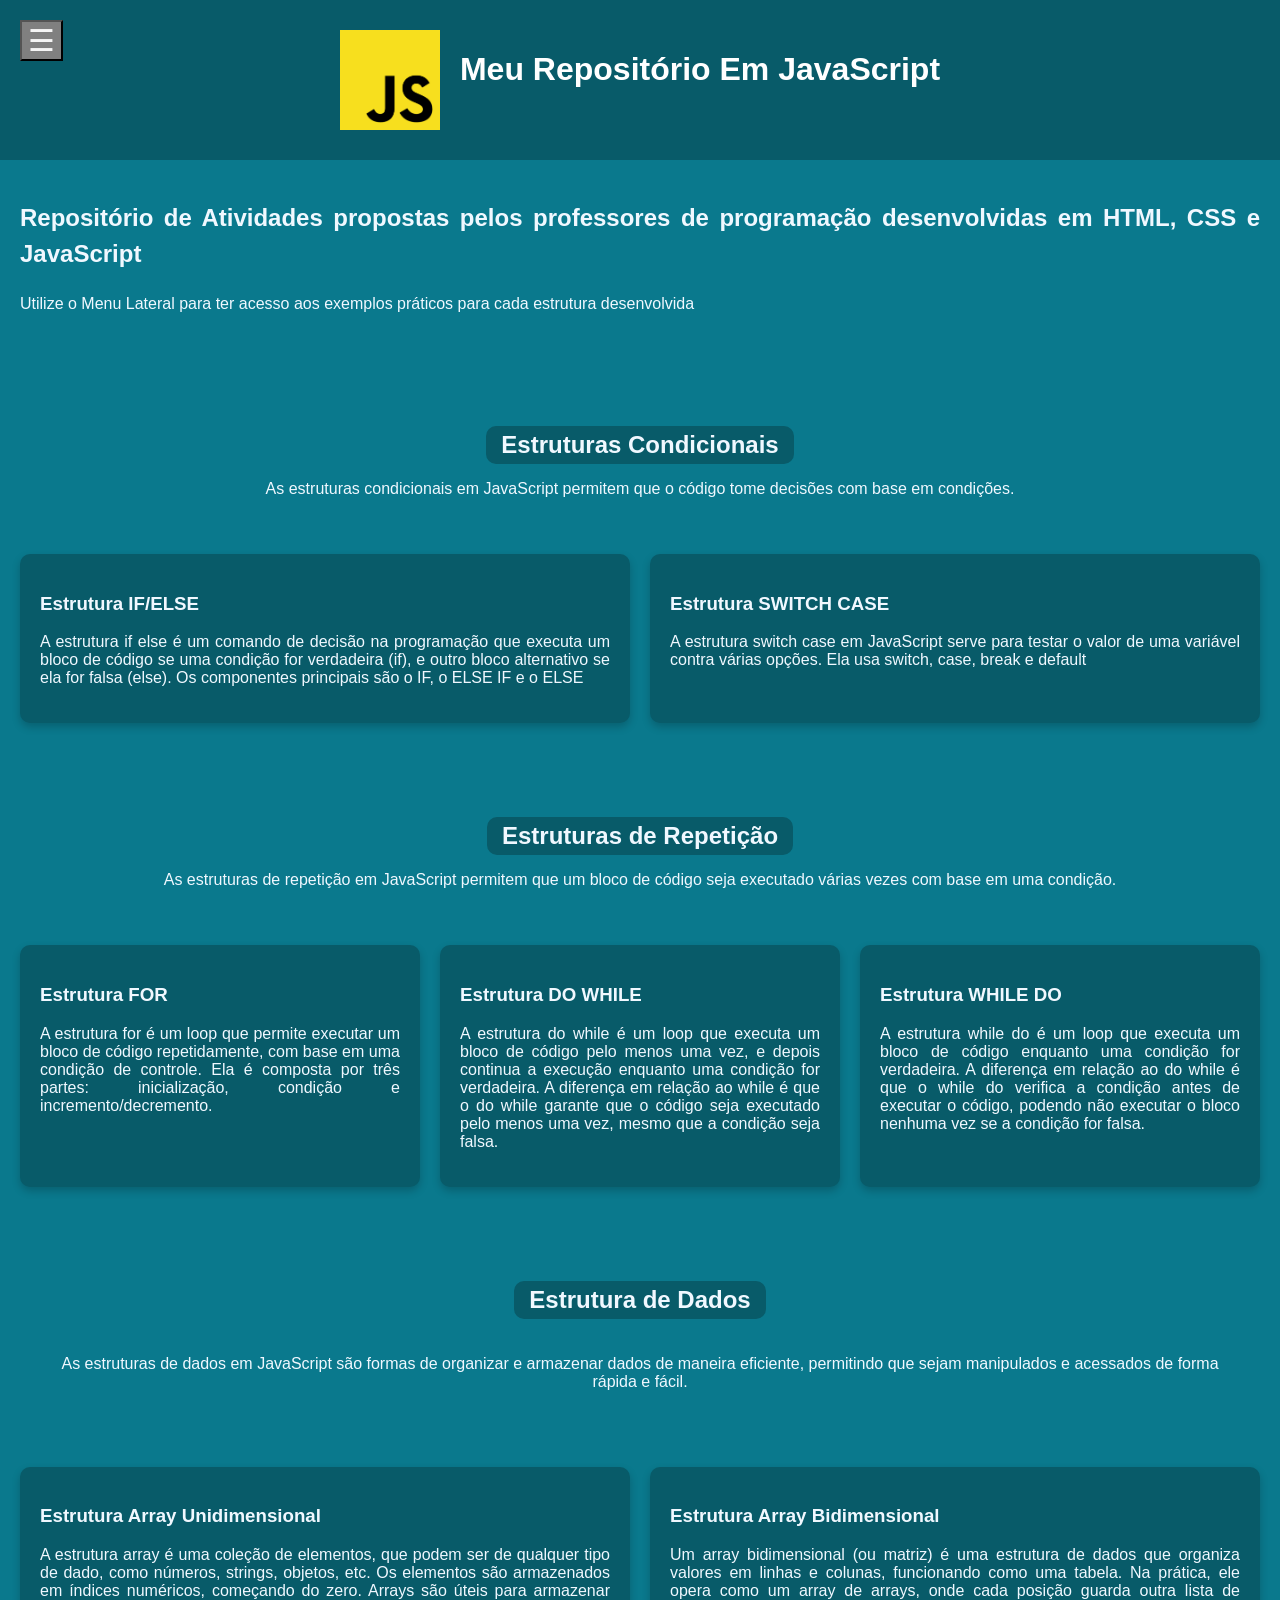
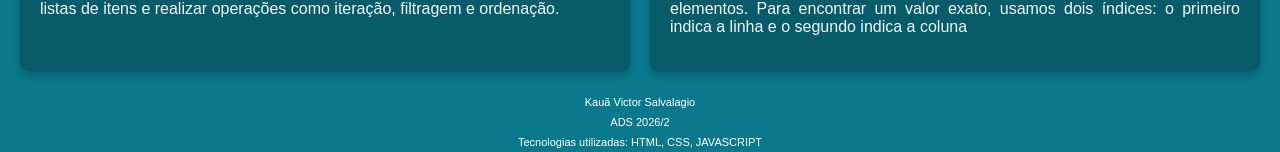
<file: index.html>
<!DOCTYPE html>
<html lang="pt-br">

<head>
    <!-- Tags sobre o Projeto-->
    <meta charset="UTF-8">
    <meta name="viewport" content="width=device-width, initial-scale=1.0">
    <title>Meu Repositório de Atividades em JS</title>
    <!-- Links CSS-->
    <link rel="stylesheet" href="./css/style.css">
</head>

<body>
    <!-- Menu Lateral -->
    <button id="btnMenu">
        <span id="iconeMenu">☰</span>
    </button>
    <aside id="sidebar">
        <h2>Meu Repositório</h2>

        <nav>
            <a href="./assets/pages/IF;ELSE.html">Exemplo de IF/ELSE</a>
            <a href="./assets/pages/Switch Case;.html">Exemplo de Switch Case</a>
            <a href="./assets/pages/FOR;.html">Exemplo de FOR</a>
            <a href="./assets/pages/do;While.html">Exemplo Do While</a>
            <a href="./assets/pages/While;Do.html">Exemplo While Do</a>
            <a href="./assets/pages/Array;.html">Exemplo de Array</a>
            <a href="./assets/pages/Matrizes;.html">Exemplo de Matrizes</a>
            
        </nav>
    </aside>

    <!-- Fim Menu Lateral -->

    <!-- Inicio conteiner geral -->
    <div id="conteudo-geral">
        <header>
            <img src="./assets/images/JS logo.png" alt="Logo Java script" srcset="">
            <h1>Meu Repositório Em JavaScript</h1>
        </header>

        <section id="description">
            <h2>Repositório de Atividades propostas pelos professores de
                programação desenvolvidas em HTML, CSS e JavaScript </h2>
                <p>Utilize o Menu Lateral para ter acesso aos exemplos 
                    práticos para cada estrutura desenvolvida
                </p>
        </section>


        <br>
        <br>
        <br>

        <div class="titlestruct">
            <h2>Estruturas Condicionais</h2>
            <p>As estruturas condicionais em JavaScript permitem que o código tome decisões com base em condições.</p>
        </div>
        <div class="card-box">
            <section class="card">
                <h3>Estrutura IF/ELSE</h3>
                <p>A estrutura if else é um comando de decisão na programação que executa um bloco de código se uma
                    condição
                    for
                    verdadeira (if),
                    e outro bloco alternativo se ela for falsa (else). Os componentes principais são o IF, o ELSE IF e o
                    ELSE
                </p>
            </section>

            <section class="card">
                <h3>Estrutura SWITCH CASE</h3>
                <p>A estrutura switch case em JavaScript serve para testar o valor de uma
                    variável contra várias opções. Ela usa switch, case, break e default</p>
            </section>
        </div>

        <br>
        <br>
        <br>
        <div class="titlestruct">
            <h2>Estruturas de Repetição</h2>
            <p>As estruturas de repetição em JavaScript permitem que um bloco de código seja executado várias vezes com
                base
                em
                uma condição.</p>
        </div>
        <div class="card-box">
            <section class="card">
                <h3>Estrutura FOR</h3>
                <p>A estrutura for é um loop que permite executar um bloco de código repetidamente, com base em uma
                    condição
                    de
                    controle. Ela é composta por três partes: inicialização, condição e incremento/decremento.</p>
            </section>

            <section class="card">
                <h3>Estrutura DO WHILE</h3>
                <p>A estrutura do while é um loop que executa um bloco de código pelo menos uma vez, e depois continua a
                    execução
                    enquanto uma condição for verdadeira. A diferença em relação ao while é que o do while garante que o
                    código
                    seja executado pelo menos uma vez, mesmo que a condição seja falsa.</p>
            </section>

            <section class="card">
                <h3>Estrutura WHILE DO</h3>
                <p>A estrutura while do é um loop que executa um bloco de código enquanto uma condição for verdadeira. A
                    diferença
                    em relação ao do while é que o while do verifica a condição antes de executar o código, podendo não
                    executar
                    o bloco nenhuma vez se a condição for falsa.</p>
            </section>
        </div>

        <br>
        <br>
        <br>



        <div class="titlestruct">
            <h2>Estrutura de Dados</h2>
            <p class="titlestruct">As estruturas de dados em JavaScript são formas de organizar e armazenar dados de maneira eficiente,
                permitindo
                que sejam manipulados e acessados de forma rápida e fácil.</p>
        </div>
        <div class="card-box">
            <section id="array" class="card">
                <h3>Estrutura Array Unidimensional</h3>
                <p>A estrutura array é uma coleção de elementos, que podem ser de qualquer tipo de dado, como números,
                    strings,
                    objetos, etc. Os elementos são armazenados em índices numéricos, começando do zero. Arrays são úteis
                    para
                    armazenar listas de itens e realizar operações como iteração, filtragem e ordenação.</p>
            </section>

            <section id="matriz" class="card">
                <h3>Estrutura Array Bidimensional</h3>
                <p>Um array bidimensional (ou matriz) é uma estrutura de dados que organiza valores em linhas e colunas,
                    funcionando como uma tabela. Na prática, ele opera como um array de arrays, onde cada posição guarda
                    outra lista de elementos. Para encontrar um valor exato, usamos dois índices: o primeiro indica a
                    linha
                    e o segundo indica a coluna</p>
            </section>
        </div>


        <footer>
            <p>Kauã Victor Salvalagio</p>
            <p>ADS 2026/2</p>
            <p>Tecnologias utilizadas: HTML, CSS, JAVASCRIPT</p>
        </footer>
    </div>
    <!-- Fim Conteinar geral -->

    <script src="./js/script.js"></script>
</body>
</file>
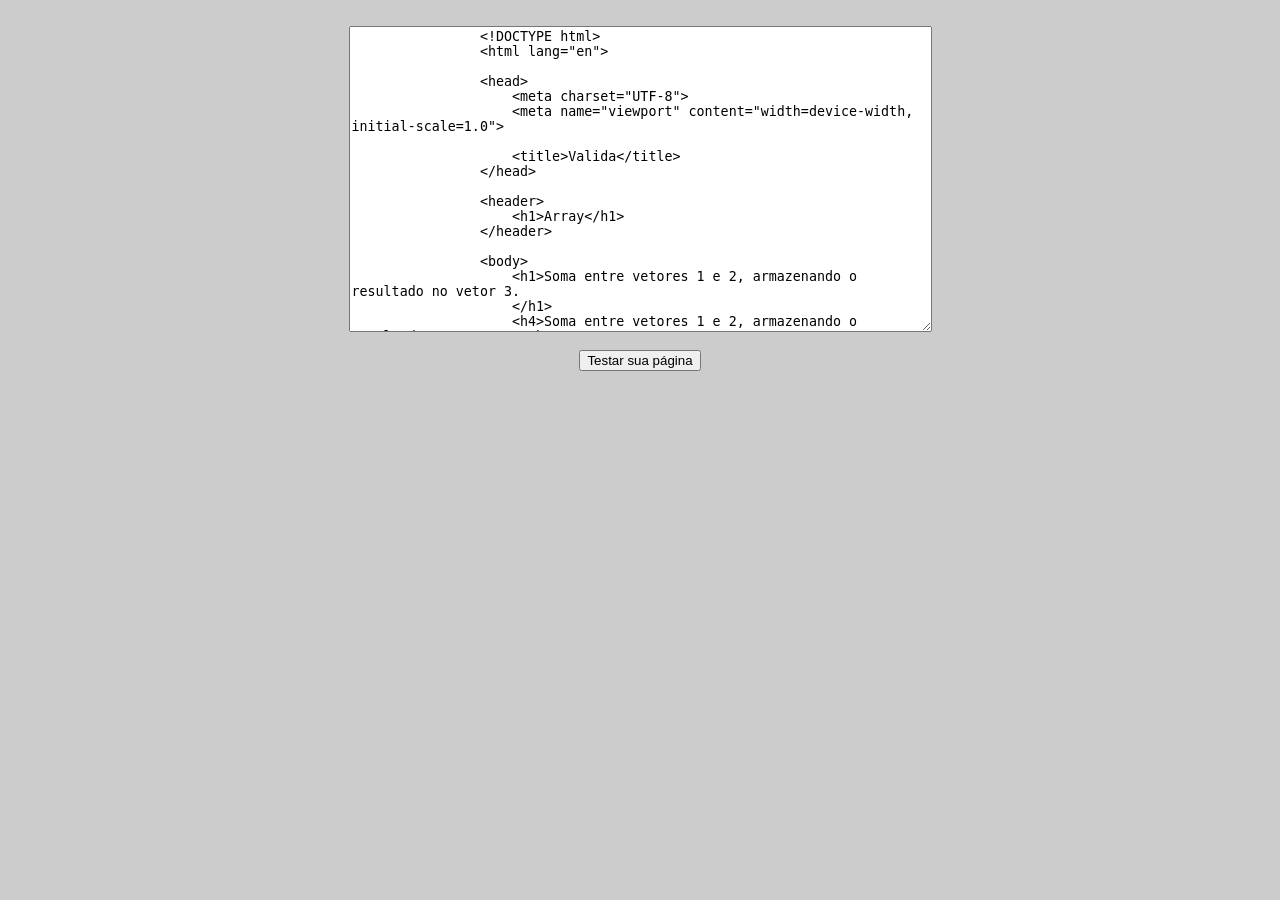
<file: pasta com arquivos certos/Array;.html>
<!--Abrindo a tag principal da página-->
<html>

<head>

    <title>Teste seu código HTML</title>
    <meta charset="UTF-8">
    <meta name="Autor" content="Fábio Borges de Oliveira">

</head>
<!--Abrindo a tag body da página principal, colocando a cor cinza para o corpo da página-->

<body bgcolor="#CCCCCC">
    <!--Centralizar o formulário que conterá um componente text-->
    <center>
        <!--Formulário que conterá um componente textarea que, por sua vez
           permitirá inserir os códigos que serão visualizados e executados 
           na página.-->
        <form>
            <br>
            <!--Abrindo o componente textarea que, por sua vez, conterá
            os elementos que serão visualizados e executados na página.-->
            <textarea name="fonte" cols="70" rows="20">
                <!DOCTYPE html>
                <html lang="en">
                
                <head>
                    <meta charset="UTF-8">
                    <meta name="viewport" content="width=device-width, initial-scale=1.0">
                    
                    <title>Valida</title>
                </head>
                
                <header>
                    <h1>Array</h1>
                </header>
                
                <body>
                    <h1>Soma entre vetores 1 e 2, armazenando o resultado no vetor 3.
                    </h1>
                    <h4>Soma entre vetores 1 e 2, armazenando o resultado no vetor 3.</h4>
                    <h6>(use o console[F12])</h6>
                    <form action="#" method="get" name="frmcaso">
                        <fieldset class="cadbasico">
                            <legend>Entrada de Dados</legend>
                            <button type="submit" id="botao">Enviar</button>
                        </fieldset>
                    </form>
                    
                </body>
                
                </html>
                
                <!-- CSS da pagina -->
                
                <style>
                    section {
                        margin-top: 0px auto;
                    }
                
                    .cadbasico {
                        width: 300px;
                        margin: 0px auto;
                        font-weight: bold;
                        margin-bottom: 10px;
                    }
                
                    .cadbasico input {
                        margin: 5px auto;
                        width: 100%;
                        padding: 5px 0;
                    }
                
                    .cadbasico button {
                        width: 30%;
                        background-color: #b1ccf5;
                        font-weight: bold;
                        font-size: 16px;
                    }
                
                    label {
                        float: left;
                    }
                
                    h1 {
                        text-align: center;
                        margin-top: 0px;
                        margin-bottom: 10px;
                        font-size: 50px;
                    }
                
                    h2 {
                        text-align: center;
                        margin-top: 0px;
                        margin-bottom: 10px;
                        font-size: 25px;
                    }
                
                    header {
                        display: flex;
                        font: bold 20px Arial, Helvetica, sans-serif;
                        background-color: blue;
                        color: white;
                    }
                
                    h4, h6{
                        text-align: center;
                        margin-top: 0px;
                        margin-bottom: 10px;
                        
                    }
                </style>
                
                <!-- Script da Página -->
                <script>
                    function vetores(e) {

                        e.preventDefault();

                        let valor1 = [];
                        let valor2 = [];
                        let valor3 = [];
                        let i;

                        for (i = 0; i < 3; i++) {
                            valor1[i] = Number(prompt(`Digite valor do indice ${i + 1} do vetor 1`));
                            valor2[i] = Number(prompt(`Digite valor do indice ${i + 1} do vetor 2`));
                        }

                        for (i = 0; i < 3; i++) {
                            valor3[i] = valor1[i] + valor2[i];
                        }

                        for (i = 0; i < 3; i++) {
                            console.log(`${valor1[i]} + ${valor2[i]} = ${valor3[i]}`);
                        }
                    }

                    botao = document.getElementById("botao");
                    botao.addEventListener("click", vetores);
                </script>

            </textarea><!--Finalizando o componente textarea-->
            <br><br>
            <input type="button" value="Testar sua página" onclick="document.write(fonte.value);">

        </form>


    </center>

</body><!--Finalizando a tag body da página principal-->






</html><!--Fechando a tag principal da página-->
</file>
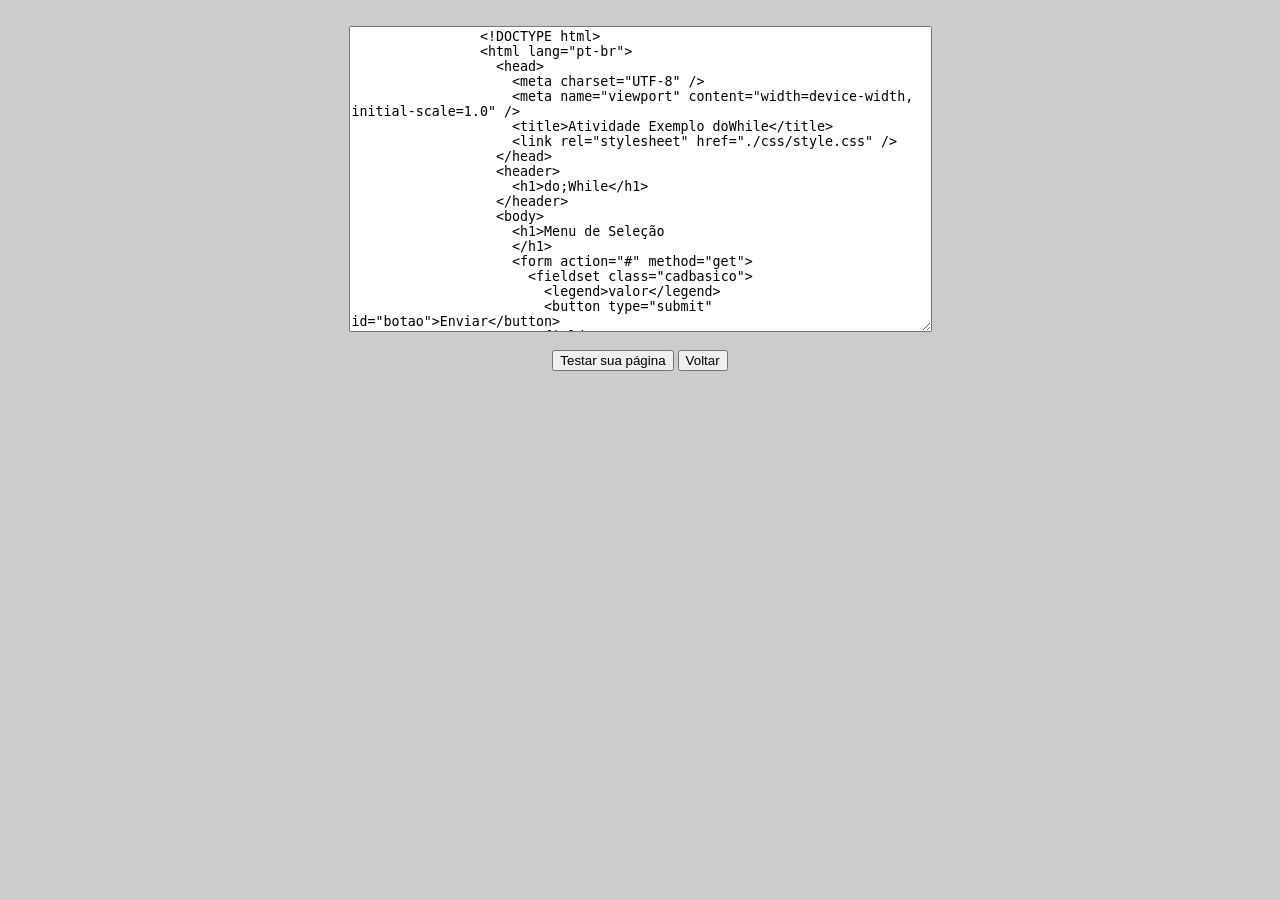
<file: pasta com arquivos certos/do;While.html>
<!--Abrindo a tag principal da página-->
<html>
<head>

      <title>Teste seu código HTML</title>
      <meta charset = "UTF-8">
      <meta name="Autor" content="Fábio Borges de Oliveira">

</head>
<!--Abrindo a tag body da página principal, colocando a cor cinza para o corpo da página-->
<body bgcolor="#CCCCCC">
       <!--Centralizar o formulário que conterá um componente text-->
       <center>
       <!--Formulário que conterá um componente textarea que, por sua vez
           permitirá inserir os códigos que serão visualizados e executados 
           na página.-->
       <form>
            <br>
            <!--Abrindo o componente textarea que, por sua vez, conterá
            os elementos que serão visualizados e executados na página.-->
            <textarea name="fonte" cols="70" rows="20">
                <!DOCTYPE html>
                <html lang="pt-br">
                  <head>
                    <meta charset="UTF-8" />
                    <meta name="viewport" content="width=device-width, initial-scale=1.0" />
                    <title>Atividade Exemplo doWhile</title>
                    <link rel="stylesheet" href="./css/style.css" />
                  </head>
                  <header>
                    <h1>do;While</h1>
                  </header>
                  <body>
                    <h1>Menu de Seleção
                    </h1>
                    <form action="#" method="get">
                      <fieldset class="cadbasico">
                        <legend>valor</legend>
                        <button type="submit" id="botao">Enviar</button>
                      </fieldset>
                    </form>
                    <script src="./js/script.js"></script>
                  </body>
                </html>
                
                 <!-- CSS da pagina -->
                  
                 <style>
                    
                  section {
                    margin-top: 0px auto;
                  }
                  
                  .cadbasico {
                    width: 300px;
                    margin: 0px auto;
                    font-weight: bold;
                    margin-bottom: 10px;
                  }
                  
                  .cadbasico input {
                    margin: 5px auto;
                    width: 100%;
                    padding: 5px 0;
                  }
                  
                  .cadbasico button {
                    width: 30%;
                    background-color: #b1ccf5;
                    font-weight: bold;
                    font-size: 16px;
                  }
                  
                  label {
                    float: left;
                  }
                  
                  h1 {
                    text-align: center;
                    margin-top: 0px;
                    margin-bottom: 10px;
                    font-size: 50px;
                  }
                  
                  h2 {
                    text-align: center;
                    margin-top: 0px;
                    margin-bottom: 10px;
                    font-size: 25px;
                  }
                  
                  header {
                    display: flex;
                    font: bold 20px Arial, Helvetica, sans-serif;
                    background-color: blue;
                    color: white;
                  }
                  
                  </style>
                
                 <!-- Script da Página -->
                  
                  <script>
                    function fazer() {
                  let resposta;
                  do {
                    resposta = Number(
                      prompt(`MENU:\n 1 - aaa \n 2 - bbb \n 3 - ccc \n 0 - Encerrar programa`)
                    );
                    if (resposta < 0 || resposta > 3){
                      alert("digite o valor correto")
                    }
                  } while (resposta !== 0);
                
                  alert(`Resposta ok`);
                }
                
                botao = document.getElementById("botao");
                botao.addEventListener("click", fazer);
                
                  </script>

            </textarea><!--Finalizando o componente textarea-->
            <br><br>
            <input type="button" value="Testar sua página" onclick="document.write(fonte.value);"> 
            <input type="button" value="Voltar" onclick="history.back()">


       </form>


       </center>

</body><!--Finalizando a tag body da página principal-->
      





</html><!--Fechando a tag principal da página-->
</file>
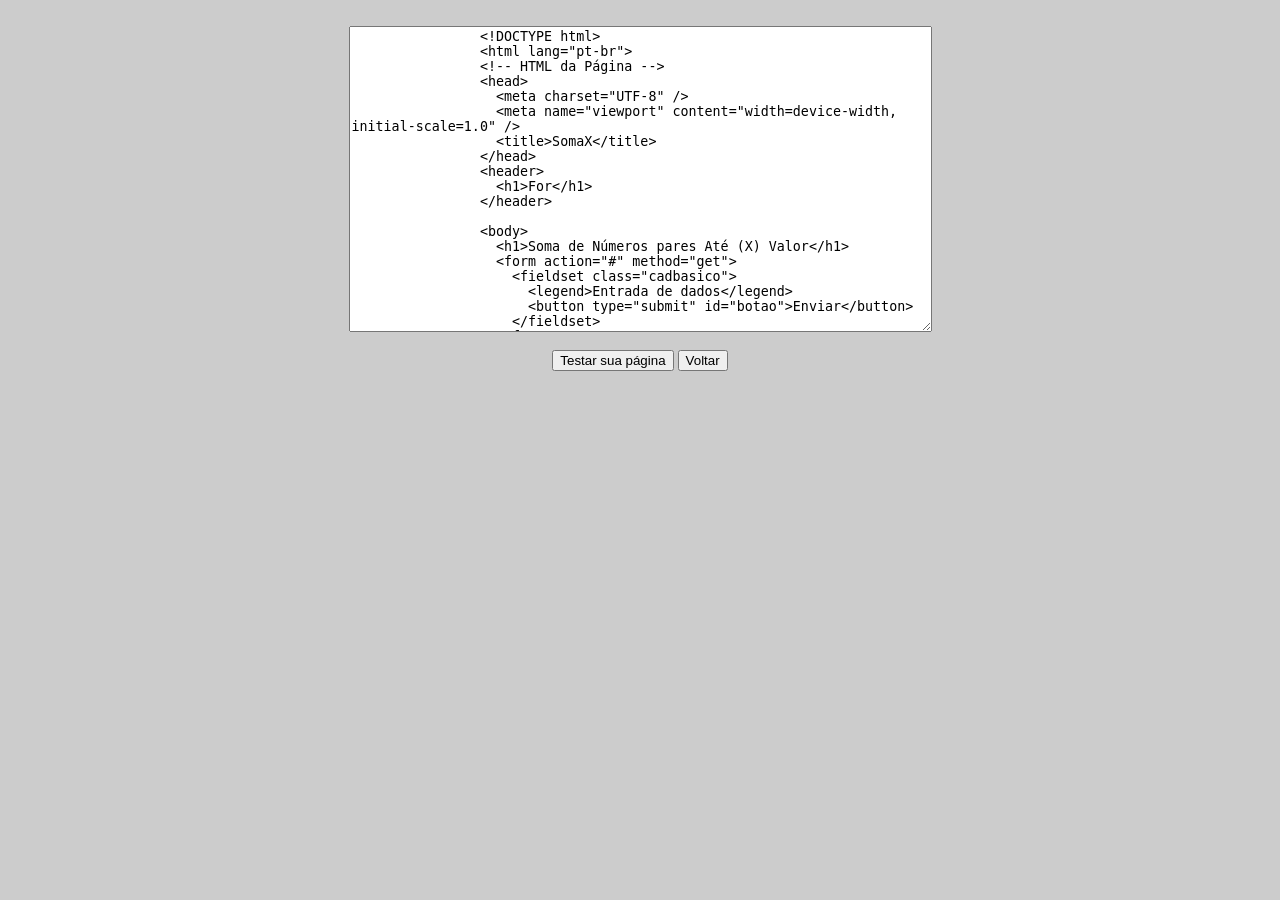
<file: pasta com arquivos certos/FOR;.html>
<!--Abrindo a tag principal da página-->
<html>

<head>

  <title>Teste seu código HTML</title>
  <meta charset="UTF-8">
  <meta name="Autor" content="Fábio Borges de Oliveira">

</head>
<!--Abrindo a tag body da página principal, colocando a cor cinza para o corpo da página-->

<body bgcolor="#CCCCCC">
  <!--Centralizar o formulário que conterá um componente text-->
  <center>
    <!--Formulário que conterá um componente textarea que, por sua vez
           permitirá inserir os códigos que serão visualizados e executados 
           na página.-->
    <form>
      <br>
      <!--Abrindo o componente textarea que, por sua vez, conterá
            os elementos que serão visualizados e executados na página.-->
      <textarea name="fonte" cols="70" rows="20">
                <!DOCTYPE html>
                <html lang="pt-br">
                <!-- HTML da Página -->
                <head>
                  <meta charset="UTF-8" />
                  <meta name="viewport" content="width=device-width, initial-scale=1.0" />
                  <title>SomaX</title>
                </head>
                <header>
                  <h1>For</h1>
                </header>
                
                <body>
                  <h1>Soma de Números pares Até (X) Valor</h1>
                  <form action="#" method="get">
                    <fieldset class="cadbasico">
                      <legend>Entrada de dados</legend>
                      <button type="submit" id="botao">Enviar</button>
                    </fieldset>
                  </form>
                </body>
                
                </html>
                
                <!--CSS Da Página-->
                <style>
                  section {
                    margin-top: 0px auto;
                  }
                
                  .cadbasico {
                    width: 300px;
                    margin: 0px auto;
                    font-weight: bold;
                    margin-bottom: 10px;
                  }
                
                  .cadbasico input {
                    margin: 5px auto;
                    width: 100%;
                    padding: 5px 0;
                  }
                
                  .cadbasico button {
                    width: 30%;
                    background-color: #b1ccf5;
                    font-weight: bold;
                    font-size: 16px;
                  }
                
                  label {
                    float: left;
                  }
                
                  h1 {
                    text-align: center;
                    margin-top: 0px;
                    margin-bottom: 10px;
                    font-size: 50px;
                  }
                
                  h2 {
                    text-align: center;
                    margin-top: 0px;
                    margin-bottom: 10px;
                    font-size: 25px;
                  }
                
                  header {
                    display: flex;
                    font: bold 20px Arial, Helvetica, sans-serif;
                    background-color: blue;
                    color: white;
                  }
                </style>
                
                <!-- Código da Página  -->
                
                <script>
                  function tabuadapar() {
                    let numero = Number(
                      prompt(
                        "Digite um número para ver a soma dos numeros de todos os numeros pares até ele"
                      )
                    );


                    if (numero == " ") {
                      alert("Digite um número válido");
                      return;
                    }
                    let resultado = 0;
                    for (let i = 0; i <= numero; i++) {
                      if (i % 2 === 0) {
                        resultado += i;
                      }
                    }
                    alert("A soma dos numeros pares existentes até " + numero + " é: " + resultado);
                  }
                  botao = document.getElementById("botao");
                  botao.addEventListener("click", tabuadapar);
                </script>

            </textarea><!--Finalizando o componente textarea-->
      <br><br>
      <input type="button" value="Testar sua página" onclick="document.write(fonte.value);">
      <input type="button" value="Voltar" onclick="history.back()">


    </form>


  </center>

</body><!--Finalizando a tag body da página principal-->






</html><!--Fechando a tag principal da página-->
</file>
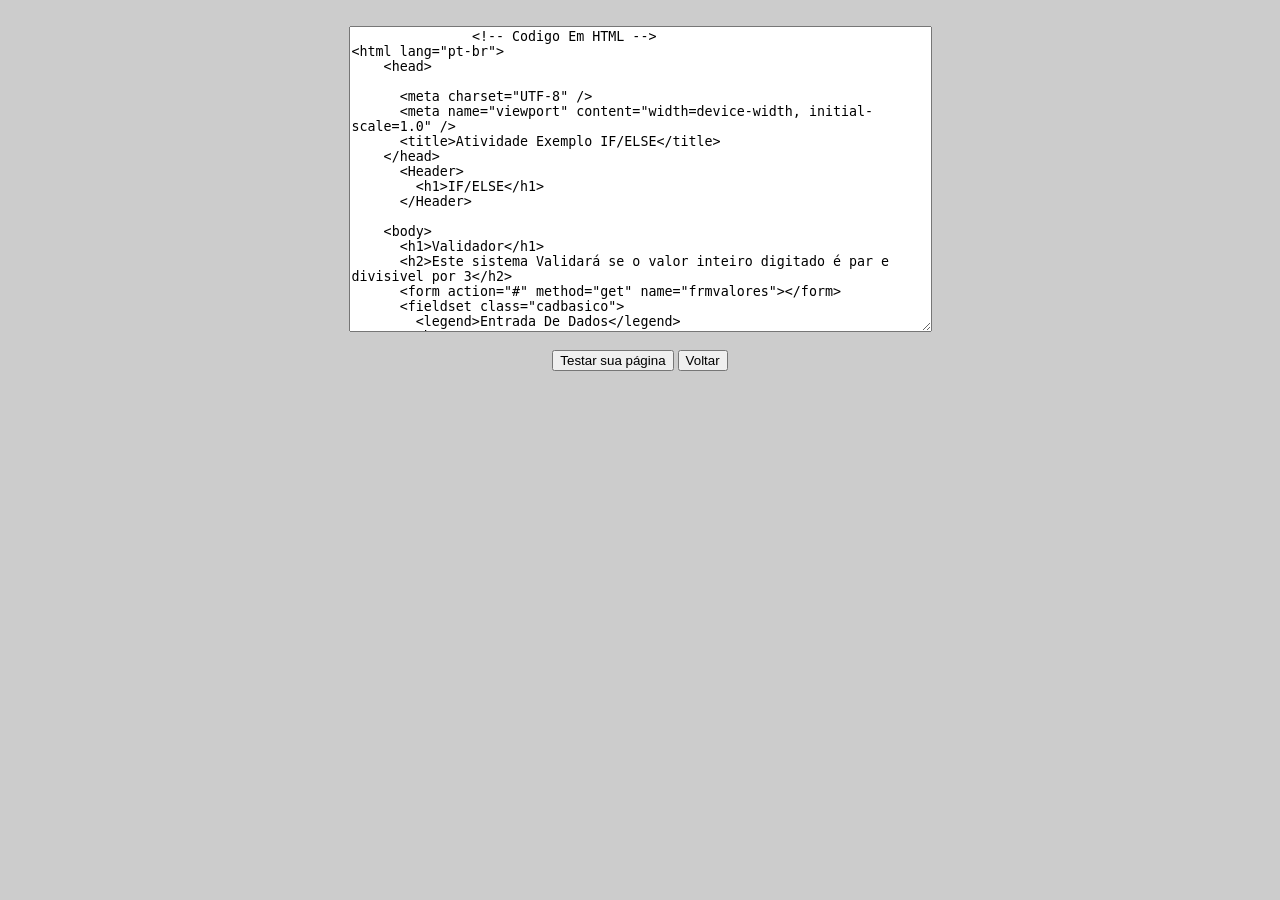
<file: pasta com arquivos certos/IF;ELSE.html>
<!--Abrindo a tag principal da página-->
<html>
<head>

      <title>Teste seu código HTML</title>
      <meta charset = "UTF-8">
      <meta name="Autor" content="Fábio Borges de Oliveira">

</head>
<!--Abrindo a tag body da página principal, colocando a cor cinza para o corpo da página-->
<body bgcolor="#CCCCCC">
       <!--Centralizar o formulário que conterá um componente text-->
       <center>
       <!--Formulário que conterá um componente textarea que, por sua vez
           permitirá inserir os códigos que serão visualizados e executados 
           na página.-->
       <form>
            <br>
            <!--Abrindo o componente textarea que, por sua vez, conterá
            os elementos que serão visualizados e executados na página.-->
            <textarea name="fonte" cols="70" rows="20">
               <!-- Codigo Em HTML -->
<html lang="pt-br">
    <head>
  
      <meta charset="UTF-8" />
      <meta name="viewport" content="width=device-width, initial-scale=1.0" />
      <title>Atividade Exemplo IF/ELSE</title>
    </head>
      <Header>
        <h1>IF/ELSE</h1>
      </Header>
  
    <body>
      <h1>Validador</h1>
      <h2>Este sistema Validará se o valor inteiro digitado é par e divisivel por 3</h2>
      <form action="#" method="get" name="frmvalores"></form>
      <fieldset class="cadbasico">
        <legend>Entrada De Dados</legend>
        <br />
        <label for="valor1">Valor Inteiro</label>
        <input type="number" name="txtvalor1" id="valor1" />
        <br />
        <button type="submit" id="botao">Enviar</button>
        <br />
      </fieldset>
    </body>
  </html>
  
  
  <!-- CSS da pagina -->
  
  <style>
    
  section {
    margin-top: 0px auto;
  }
  
  .cadbasico {
    width: 300px;
    margin: 0px auto;
    font-weight: bold;
    margin-bottom: 10px;
  }
  
  .cadbasico input {
    margin: 5px auto;
    width: 100%;
    padding: 5px 0;
  }
  
  .cadbasico button {
    width: 30%;
    background-color: #b1ccf5;
    font-weight: bold;
    font-size: 16px;
  }
  
  label {
    float: left;
  }
  
  h1 {
    text-align: center;
    margin-top: 0px;
    margin-bottom: 10px;
    font-size: 50px;
  }
  
  h2 {
    text-align: center;
    margin-top: 0px;
    margin-bottom: 10px;
    font-size: 25px;
  }
  
  header {
    display: flex;
    font: bold 20px Arial, Helvetica, sans-serif;
    background-color: blue;
    color: white;
  }
  
  </style>
  
  <!-- Script da Pagina -->
  
  <script>
    function validador(e) {
      e.preventDefault();
    let valor1 = +document.getElementById("valor1").value;
  
    if (valor1 == "") {
      alert("Digite um valor para o campo");
    } 
    else if (valor1 % 2 == 0 && valor1 % 3 == 0) {
      alert("O valor é par e divisivel por 3")
    }else{
      alert("O valor não atende aos críterios")
    }
  }
  
  let botao = document.getElementById("botao");
  botao.addEventListener("click", validador);
  
  </script>

            </textarea><!--Finalizando o componente textarea-->
            <br><br>
            <input type="button" value="Testar sua página" onclick="document.write(fonte.value);"> 
            <input type="button" value="Voltar" onclick="history.back()">


       </form>


       </center>

</body><!--Finalizando a tag body da página principal-->
      





</html><!--Fechando a tag principal da página-->
</file>
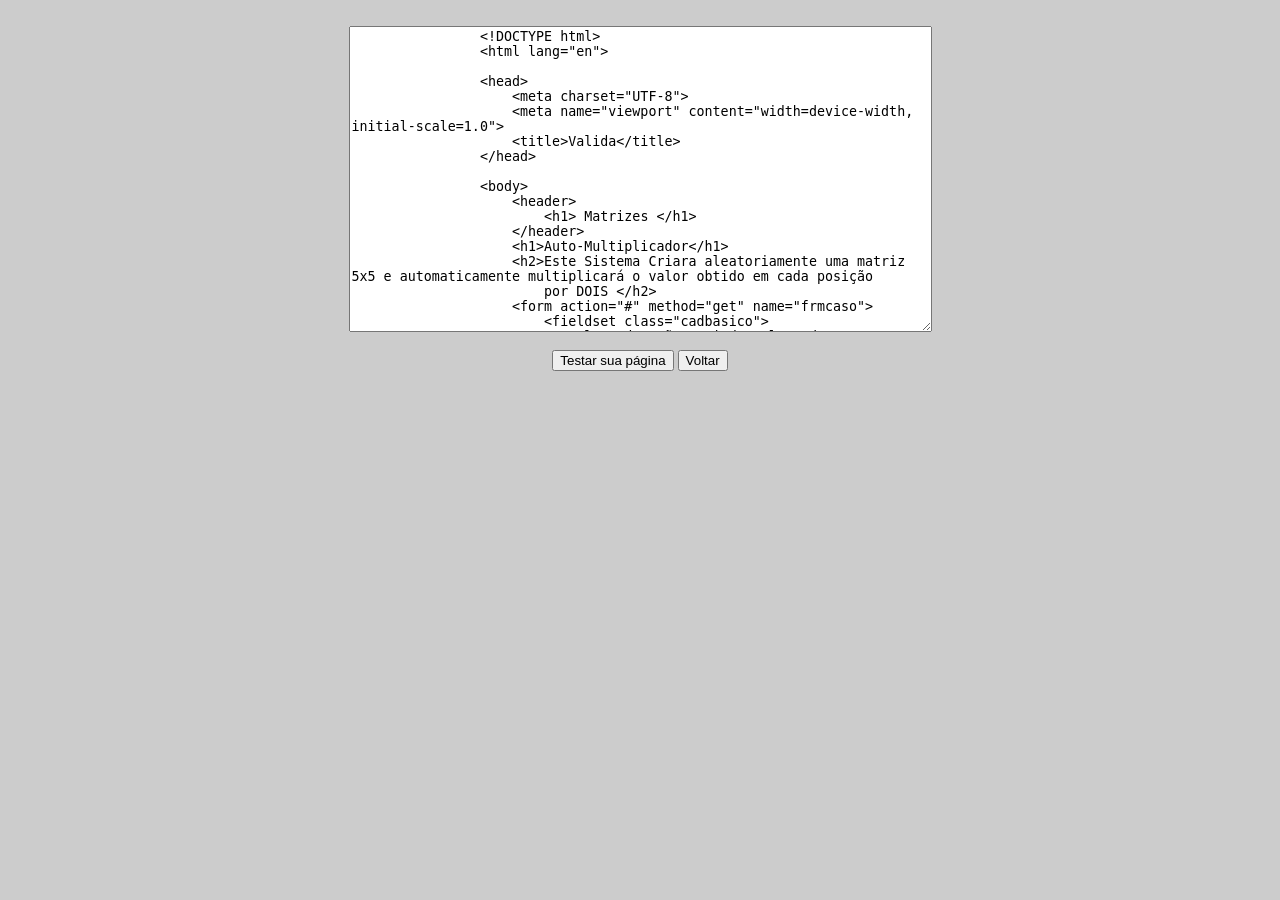
<file: pasta com arquivos certos/Matrizes;.html>
<!--Abrindo a tag principal da página-->
<html>
<head>

      <title>Teste seu código HTML</title>
      <meta charset = "UTF-8">
      <meta name="Autor" content="Fábio Borges de Oliveira">

</head>
<!--Abrindo a tag body da página principal, colocando a cor cinza para o corpo da página-->
<body bgcolor="#CCCCCC">
       <!--Centralizar o formulário que conterá um componente text-->
       <center>
       <!--Formulário que conterá um componente textarea que, por sua vez
           permitirá inserir os códigos que serão visualizados e executados 
           na página.-->
       <form>
            <br>
            <!--Abrindo o componente textarea que, por sua vez, conterá
            os elementos que serão visualizados e executados na página.-->
            <textarea name="fonte" cols="70" rows="20">
                <!DOCTYPE html>
                <html lang="en">
                
                <head>
                    <meta charset="UTF-8">
                    <meta name="viewport" content="width=device-width, initial-scale=1.0">
                    <title>Valida</title>
                </head>
                
                <body>
                    <header>
                        <h1> Matrizes </h1>
                    </header>
                    <h1>Auto-Multiplicador</h1>
                    <h2>Este Sistema Criara aleatoriamente uma matriz 5x5 e automaticamente multiplicará o valor obtido em cada posição
                        por DOIS </h2>
                    <form action="#" method="get" name="frmcaso">
                        <fieldset class="cadbasico">
                            <legend>Botão Inciador</legend>
                            <button type="submit" id="botao">Enviar</button>
                        </fieldset>
                    </form>
                </body>
                
                </html>
                
                <!-- CSS da pagina -->
                
                <style>
                    section {
                        margin-top: 0px auto;
                    }
                
                    .cadbasico {
                        width: 300px;
                        margin: 0px auto;
                        font-weight: bold;
                        margin-bottom: 10px;
                    }
                
                    .cadbasico input {
                        margin: 5px auto;
                        width: 100%;
                        padding: 5px 0;
                    }
                
                    .cadbasico button {
                        width: 30%;
                        background-color: #b1ccf5;
                        font-weight: bold;
                        font-size: 16px;
                    }
                
                    label {
                        float: left;
                    }
                
                    h1 {
                        text-align: center;
                        margin-top: 0px;
                        margin-bottom: 10px;
                        font-size: 50px;
                    }
                
                    h2 {
                        text-align: center;
                        margin-top: 0px;
                        margin-bottom: 10px;
                        font-size: 25px;
                    }
                
                    header {
                        display: flex;
                        font: bold 20px Arial, Helvetica, sans-serif;
                        background-color: blue;
                        color: white;
                    }
                
                    h4,
                    h6 {
                        text-align: center;
                        margin-top: 0px;
                        margin-bottom: 10px;
                
                    }
                </style>
                
                <!-- Codigo da Página  -->
                
                <script>
                    function matrizes(e) {
                
                        e.preventDefault()
                
                        matriz = []
                        matriznova = []
                        let linhas = 5
                        let colunas = 5
                
                        for (let i = 0; i < linhas; i++) {
                            matriz[i] = []
                            for (let j = 0; j < colunas; j++) {
                                matriz[i][j] = Math.floor(Math.random() * 20)
                            }
                        }
                
                        for (let i = 0; i < linhas; i++) {
                            matriznova[i] = []
                            for (let j = 0; j < colunas; j++) {
                                matriznova[i][j] = matriz[i][j] * 2
                            }
                        }
                
                        //printss
                
                        document.write("<h3>Matriz Original</h1>");
                
                        for (let i = 0; i < linhas; i++) {
                            for (let j = 0; j < colunas; j++) {
                                document.write(matriz[i][j] + "&nbsp&nbsp");
                
                            }
                            document.write("<br>");
                
                        }
                        document.write("<br>");
                        document.write("<br>");
                
                        document.write("<h3>Matriz Nova</h1>");
                        for (let i = 0; i < linhas; i++) {
                            for (let j = 0; j < colunas; j++) {
                                document.write(matriznova[i][j] + "&nbsp&nbsp");
                
                            }
                            document.write("<br>");
                        }
                        document.write("<br><br>");
                        document.write("<button onclick=\"location.reload()\">Voltar</button>");
                
                
                
                    }
                
                    let botao = document.getElementById("botao");
                    botao.addEventListener("click", matrizes);
                </script>

            </textarea><!--Finalizando o componente textarea-->
            <br><br>
            <input type="button" value="Testar sua página" onclick="document.write(fonte.value);">
            <input type="button" value="Voltar" onclick="history.back()">

       </form>


       </center>

</body><!--Finalizando a tag body da página principal-->
      





</html><!--Fechando a tag principal da página-->
</file>
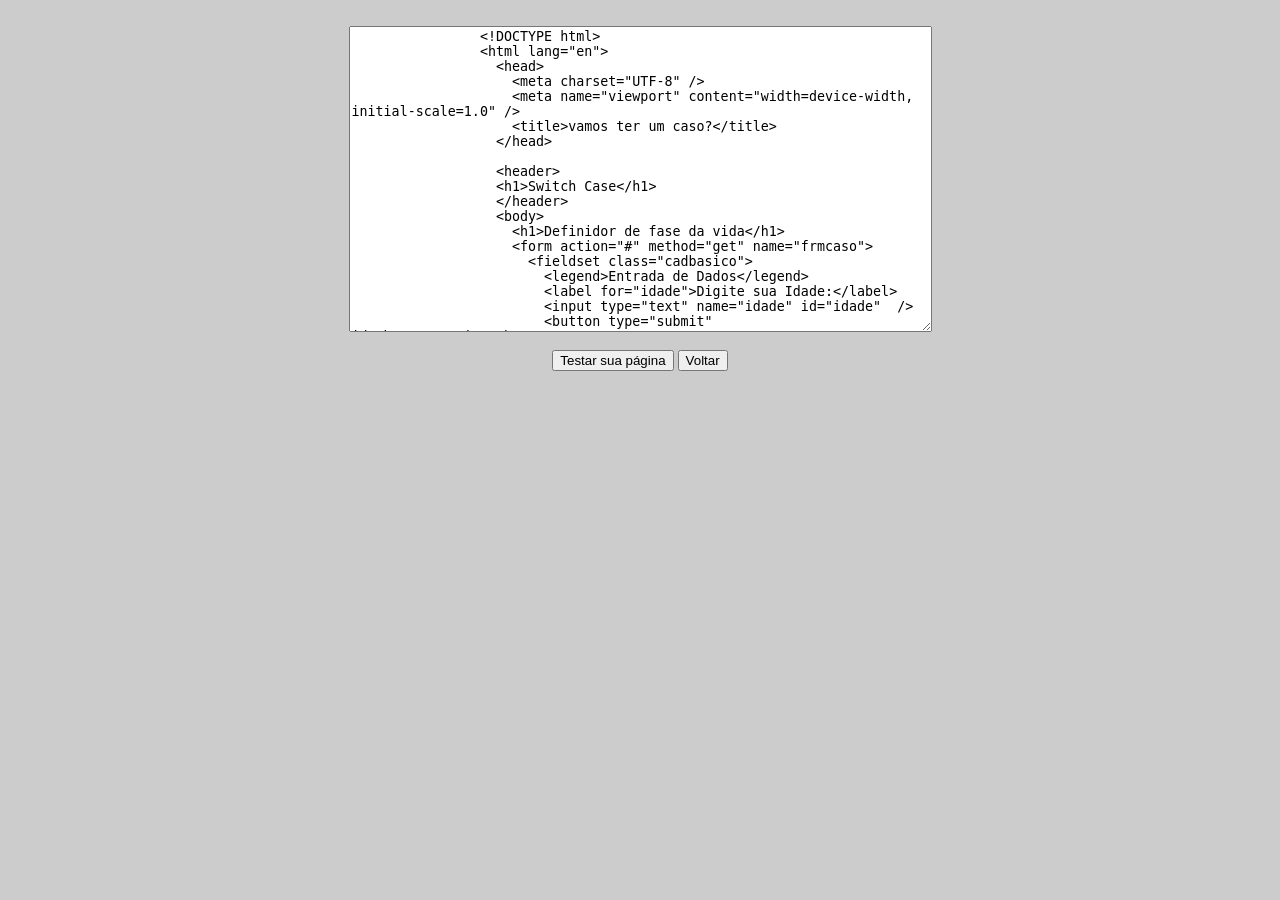
<file: pasta com arquivos certos/Switch Case;.html>
<!--Abrindo a tag principal da página-->
<html>
  <head>
    <title>Teste seu código HTML</title>
    <meta charset="UTF-8" />
    <meta name="Autor" content="Fábio Borges de Oliveira" />
  </head>
  <!--Abrindo a tag body da página principal, colocando a cor cinza para o corpo da página-->

  <body bgcolor="#CCCCCC">
    <!--Centralizar o formulário que conterá um componente text-->
    <center>
      <!--Formulário que conterá um componente textarea que, por sua vez
           permitirá inserir os códigos que serão visualizados e executados 
           na página.-->
      <form>
        <br />
        <!--Abrindo o componente textarea que, por sua vez, conterá
            os elementos que serão visualizados e executados na página.-->
        <textarea name="fonte" cols="70" rows="20">
                <!DOCTYPE html>
                <html lang="en">
                  <head>
                    <meta charset="UTF-8" />
                    <meta name="viewport" content="width=device-width, initial-scale=1.0" />
                    <title>vamos ter um caso?</title>
                  </head>
                  
                  <header>
                  <h1>Switch Case</h1>
                  </header>
                  <body>
                    <h1>Definidor de fase da vida</h1>
                    <form action="#" method="get" name="frmcaso">
                      <fieldset class="cadbasico">
                        <legend>Entrada de Dados</legend>
                        <label for="idade">Digite sua Idade:</label>
                        <input type="text" name="idade" id="idade"  />
                        <button type="submit" id="botao">Enviar</button>
                      </fieldset>
                    </form>
                  </body>
                
                </html>
                
                <!-- Css Da Página -->
                
                <style>
                  section {
                    margin-top: 0px auto;
                  }
                
                  .cadbasico {
                    width: 300px;
                    margin: 0px auto;
                    font-weight: bold;
                    margin-bottom: 10px;
                  }
                
                  .cadbasico input {
                    margin: 5px auto;
                    width: 100%;
                    padding: 5px 0;
                  }
                
                  .cadbasico button {
                    width: 30%;
                    background-color: #b1ccf5;
                    font-weight: bold;
                    font-size: 16px;
                  }
                
                  label {
                    float: left;
                  }
                
                  h1 {
                    text-align: center;
                    margin-top: 0px;
                    margin-bottom: 10px;
                    font-size: 50px;
                  }
                
                  h2 {
                    text-align: center;
                    margin-top: 0px;
                    margin-bottom: 10px;
                    font-size: 25px;
                  }
                
                  header {
                    display: flex;
                    font: bold 20px Arial, Helvetica, sans-serif;
                    background-color: blue;
                    color: white;
                  }
                </style>
                
                <!-- Script da Página -->
                 <script>
                    function verificar() {
                        let idade = parseInt(document.getElementById("idade").value);


                        if (isNaN(idade) || idade < 0) {
                            alert("Digite um Valor válido");
                            return false;
                        } else {
                            switch (true) {
                                case idade >= 0 && idade <= 3:
                                    alert("Bebê");
                                    console.log("Bebê");
                                    break;
                                case idade >= 4 && idade <= 10:
                                    alert("Criança");
                                    console.log("Criança");
                                    break;
                                case idade >= 11 && idade <= 17:
                                    alert("Adolescente");
                                    console.log("Adolescente");
                                    break;
                                case idade >= 18 && idade <= 59:
                                    alert("Adulto");
                                    console.log("Adulto");
                                    break;
                                case idade >= 60:
                                    alert("Idoso");
                                    console.log("Idoso");
                                    break;    
                            }
                        }
                    }
                    let botao = document.getElementById("botao");
                    botao.addEventListener("click", verificar);

                </script>
                

            </textarea
        ><!--Finalizando o componente textarea-->
        <br /><br />
        <input
          type="button"
          value="Testar sua página"
          onclick="document.write(fonte.value)"
        />
        <input type="button" value="Voltar" onclick="history.back()">

      </form>
    </center>
  </body>
  <!--Finalizando a tag body da página principal-->
</html>
<!--Fechando a tag principal da página-->
</file>
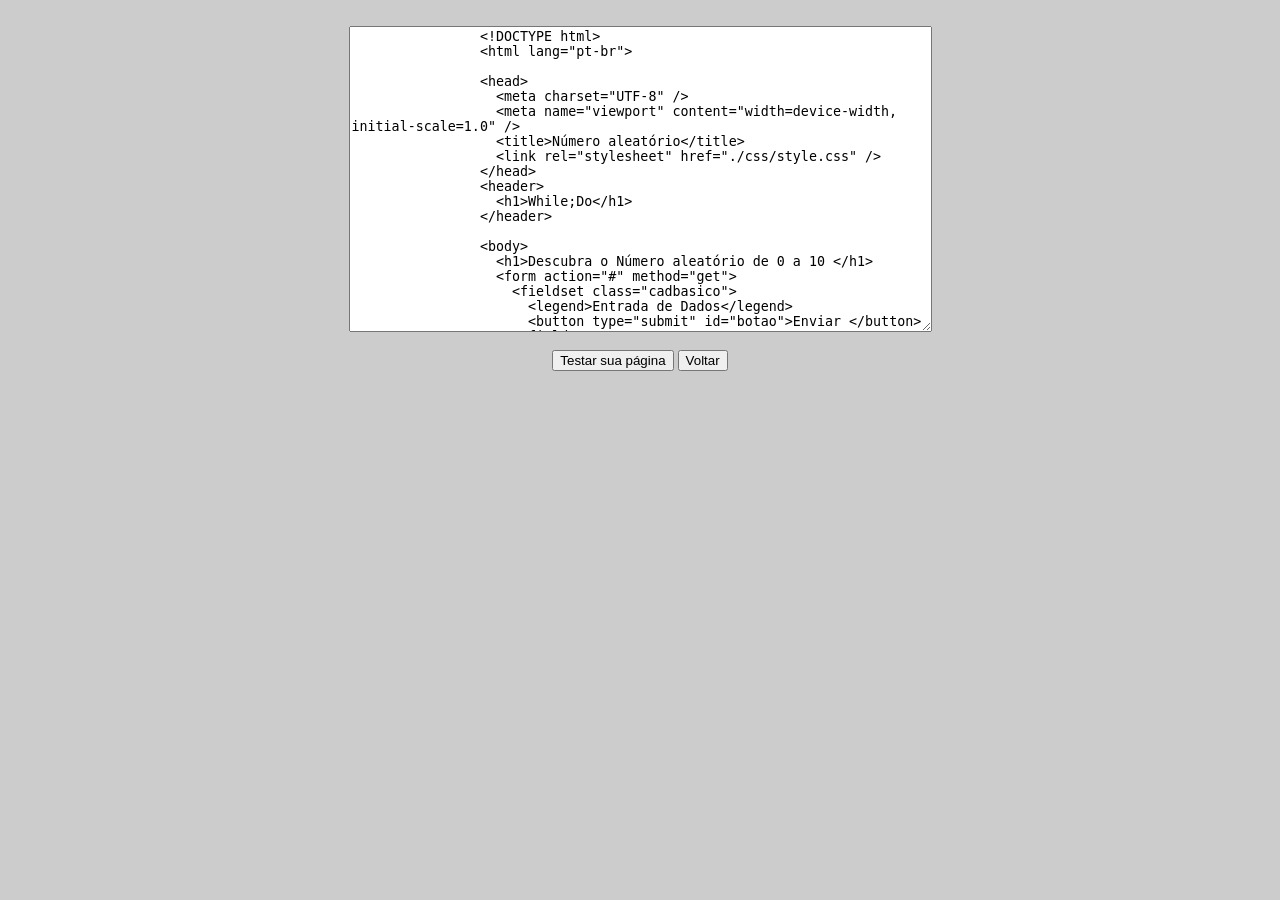
<file: pasta com arquivos certos/While;Do.html>
<!--Abrindo a tag principal da página-->
<html>
<head>

      <title>Teste seu código HTML</title>
      <meta charset = "UTF-8">
      <meta name="Autor" content="Fábio Borges de Oliveira">

</head>
<!--Abrindo a tag body da página principal, colocando a cor cinza para o corpo da página-->
<body bgcolor="#CCCCCC">
       <!--Centralizar o formulário que conterá um componente text-->
       <center>
       <!--Formulário que conterá um componente textarea que, por sua vez
           permitirá inserir os códigos que serão visualizados e executados 
           na página.-->
       <form>
            <br>
            <!--Abrindo o componente textarea que, por sua vez, conterá
            os elementos que serão visualizados e executados na página.-->
            <textarea name="fonte" cols="70" rows="20">
                <!DOCTYPE html>
                <html lang="pt-br">
                
                <head>
                  <meta charset="UTF-8" />
                  <meta name="viewport" content="width=device-width, initial-scale=1.0" />
                  <title>Número aleatório</title>
                  <link rel="stylesheet" href="./css/style.css" />
                </head>
                <header>
                  <h1>While;Do</h1>
                </header>
                
                <body>
                  <h1>Descubra o Número aleatório de 0 a 10 </h1>
                  <form action="#" method="get">
                    <fieldset class="cadbasico">
                      <legend>Entrada de Dados</legend>
                      <button type="submit" id="botao">Enviar </button>
                    </fieldset>
                  </form>
                  <script src="./js/script.js"></script>
                </body>
                
                </html>
                
                <!--CSS Da Página-->
                <style>
                  section {
                    margin-top: 0px auto;
                  }
                
                  .cadbasico {
                    width: 300px;
                    margin: 0px auto;
                    font-weight: bold;
                    margin-bottom: 10px;
                  }
                
                  .cadbasico input {
                    margin: 5px auto;
                    width: 100%;
                    padding: 5px 0;
                  }
                
                  .cadbasico button {
                    width: 30%;
                    background-color: #b1ccf5;
                    font-weight: bold;
                    font-size: 16px;
                  }
                
                  label {
                    float: left;
                  }
                
                  h1 {
                    text-align: center;
                    margin-top: 0px;
                    margin-bottom: 10px;
                    font-size: 50px;
                  }
                
                  h2 {
                    text-align: center;
                    margin-top: 0px;
                    margin-bottom: 10px;
                    font-size: 25px;
                  }
                
                  header {
                    display: flex;
                    font: bold 20px Arial, Helvetica, sans-serif;
                    background-color: blue;
                    color: white;
                  }
                </style>
                
                <!-- Script da Pagina -->
                
                <script>
                  function adivinhar() {
                    let tentativas = 5
                    const numeroaleatorio = Math.floor(Math.random() * 11)
                    alert(numeroaleatorio);
                    let resposta = -1
                
                    while (tentativas !== 0 && numeroaleatorio !== resposta) {
                      resposta = Number(prompt(`Você possui ${tentativas} Tentativas. Digite o Número Aleatório`))
                      if (resposta !== numeroaleatorio) {
                        tentativas = tentativas - 1
                        alert(`Você errou e possui ${tentativas} tentativas restantes`);
                      } else {
                        alert(`Você Acertou!!!, o Numero aleatório era: ${numeroaleatorio}`)
                      }
                      if (tentativas == 0) {
                        alert("VOCE PERDEU")
                
                      }
                
                
                    }
                  }
                
                
                  botao = document.getElementById("botao");
                  botao.addEventListener("click", adivinhar);
                
                </script>

            </textarea><!--Finalizando o componente textarea-->
            <br><br>
            <input type="button" value="Testar sua página" onclick="document.write(fonte.value);"> 
            <input type="button" value="Voltar" onclick="history.back()">

       </form>


       </center>

</body><!--Finalizando a tag body da página principal-->
      





</html><!--Fechando a tag principal da página-->
</file>
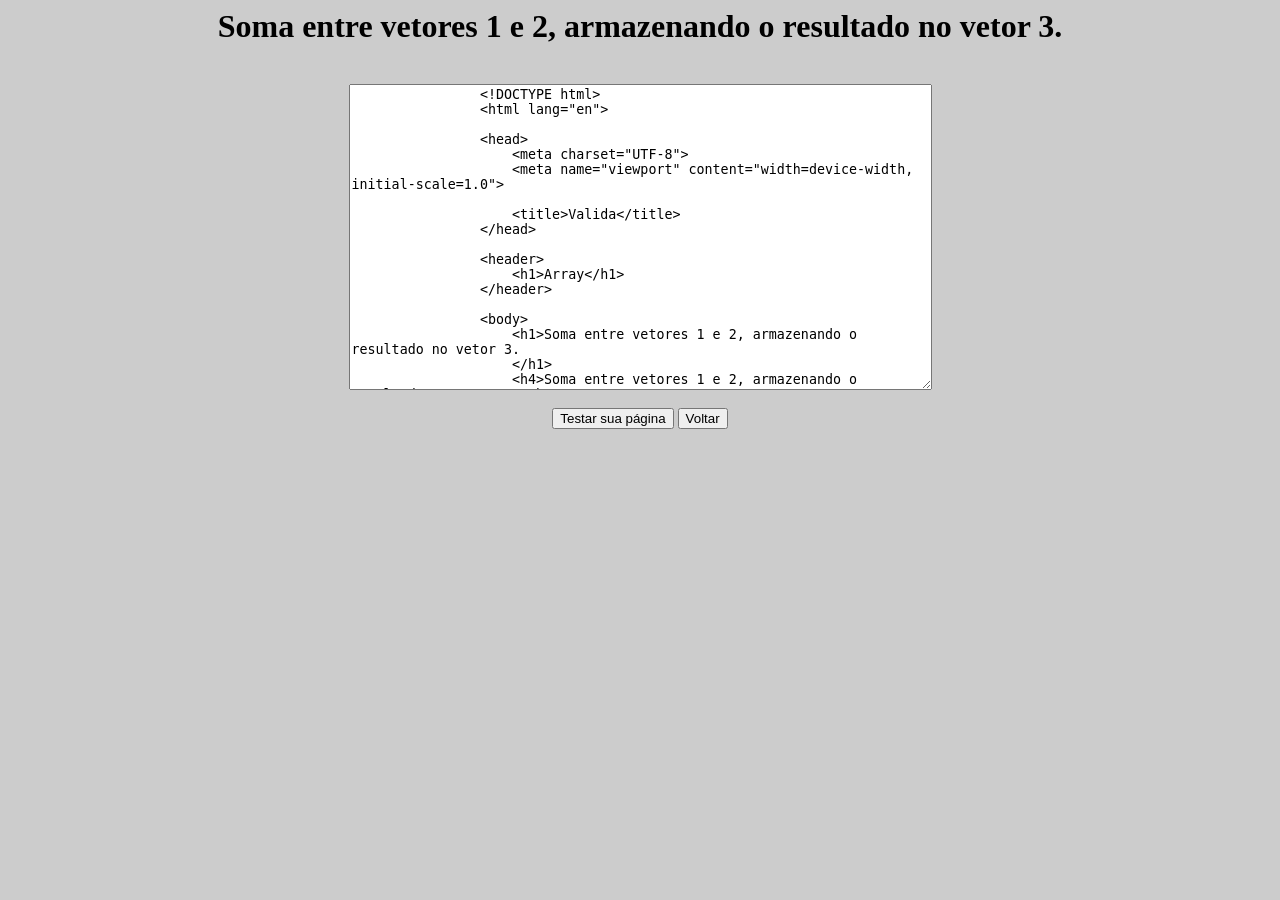
<file: assets/pages/Array;.html>
<!--Abrindo a tag principal da página-->
<html>

<head>

    <title>Teste seu código HTML</title>
    <meta charset="UTF-8">
    <meta name="Autor" content="Fábio Borges de Oliveira">

</head>
<!--Abrindo a tag body da página principal, colocando a cor cinza para o corpo da página-->

<body bgcolor="#CCCCCC">
    <h1 style="text-align: center;">Soma entre vetores 1 e 2, armazenando o resultado no vetor 3.</h1>
    <!--Centralizar o formulário que conterá um componente text-->
    <center>
        <!--Formulário que conterá um componente textarea que, por sua vez
           permitirá inserir os códigos que serão visualizados e executados 
           na página.-->
        <form>
            <br>
            <!--Abrindo o componente textarea que, por sua vez, conterá
            os elementos que serão visualizados e executados na página.-->
            <textarea name="fonte" cols="70" rows="20">
                <!DOCTYPE html>
                <html lang="en">
                
                <head>
                    <meta charset="UTF-8">
                    <meta name="viewport" content="width=device-width, initial-scale=1.0">
                    
                    <title>Valida</title>
                </head>
                
                <header>
                    <h1>Array</h1>
                </header>
                
                <body>
                    <h1>Soma entre vetores 1 e 2, armazenando o resultado no vetor 3.
                    </h1>
                    <h4>Soma entre vetores 1 e 2, armazenando o resultado no vetor 3.</h4>
                    <h6>(use o console[F12])</h6>
                    <form action="#" method="get" name="frmcaso">
                        <fieldset class="cadbasico">
                            <legend>Entrada de Dados</legend>
                            <button type="submit" id="botao">Enviar</button>
                            <button type="button" onclick="window.location.reload()">Voltar</button>
                        </fieldset>
                    </form>
                    
                </body>
                
                </html>
                
                <!-- CSS da pagina -->
                
                <style>
                    section {
                        margin-top: 0px auto;
                    }
                
                    .cadbasico {
                        width: 300px;
                        margin: 0px auto;
                        font-weight: bold;
                        margin-bottom: 10px;
                    }
                
                    .cadbasico input {
                        margin: 5px auto;
                        width: 100%;
                        padding: 5px 0;
                    }
                
                    .cadbasico button {
                        width: 30%;
                        background-color: #b1ccf5;
                        font-weight: bold;
                        font-size: 16px;
                    }
                
                    label {
                        float: left;
                    }
                
                    h1 {
                        text-align: center;
                        margin-top: 0px;
                        margin-bottom: 10px;
                        font-size: 50px;
                    }
                
                    h2 {
                        text-align: center;
                        margin-top: 0px;
                        margin-bottom: 10px;
                        font-size: 25px;
                    }
                
                    header {
                        display: flex;
                        font: bold 20px Arial, Helvetica, sans-serif;
                        background-color: blue;
                        color: white;
                    }
                
                    h4, h6{
                        text-align: center;
                        margin-top: 0px;
                        margin-bottom: 10px;
                        
                    }
                </style>
                
                <!-- Script da Página -->
                <script>
                    function vetores(e) {


                        let valor1 = [];
                        let valor2 = [];
                        let valor3 = [];
                        let i;

                        for (i = 0; i < 3; i++) {
                            valor1[i] = Number(prompt(`Digite valor do indice ${i + 1} do vetor 1`));
                            valor2[i] = Number(prompt(`Digite valor do indice ${i + 1} do vetor 2`));
                        }

                        for (i = 0; i < 3; i++) {
                            valor3[i] = valor1[i] + valor2[i];
                        }

                        for (i = 0; i < 3; i++) {
                            console.log(`${valor1[i]} + ${valor2[i]} = ${valor3[i]}`);
                        }
                    }

                    botao = document.getElementById("botao");
                    botao.addEventListener("click", vetores);
                </script>

            </textarea><!--Finalizando o componente textarea-->
            <br><br>
            <input type="button" value="Testar sua página" onclick="document.write(fonte.value);">
            <input type="button" value="Voltar" onclick="history.back()">


        </form>


    </center>

</body><!--Finalizando a tag body da página principal-->






</html><!--Fechando a tag principal da página-->
</file>
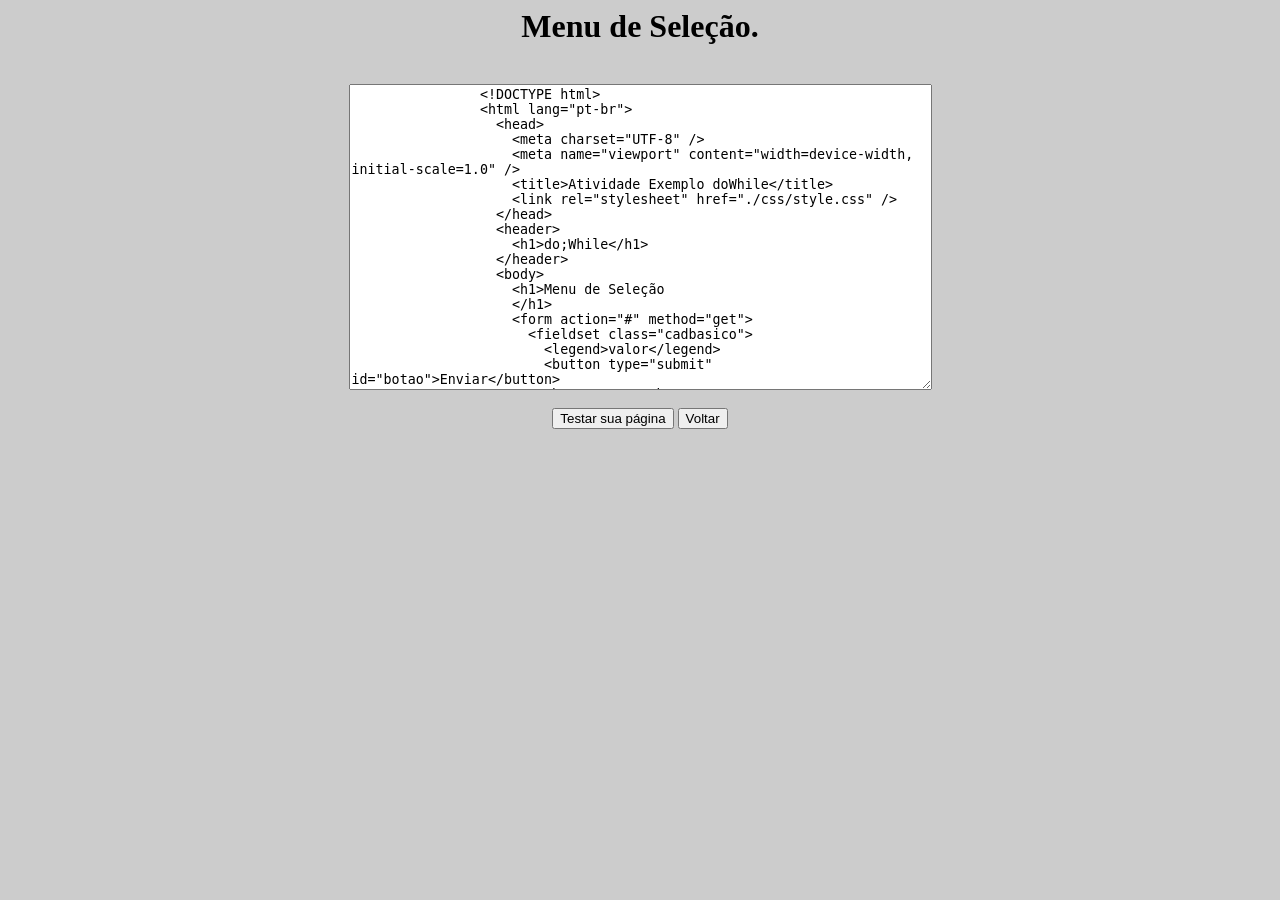
<file: assets/pages/do;While.html>
<!--Abrindo a tag principal da página-->
<html>
<head>

      <title>Teste seu código HTML</title>
      <meta charset = "UTF-8">
      <meta name="Autor" content="Fábio Borges de Oliveira">

</head>
<!--Abrindo a tag body da página principal, colocando a cor cinza para o corpo da página-->
<body bgcolor="#CCCCCC">
  <h1 style="text-align: center;">Menu de Seleção.</h1>

       <!--Centralizar o formulário que conterá um componente text-->
       <center>
       <!--Formulário que conterá um componente textarea que, por sua vez
           permitirá inserir os códigos que serão visualizados e executados 
           na página.-->
       <form>
            <br>
            <!--Abrindo o componente textarea que, por sua vez, conterá
            os elementos que serão visualizados e executados na página.-->
            <textarea name="fonte" cols="70" rows="20">
                <!DOCTYPE html>
                <html lang="pt-br">
                  <head>
                    <meta charset="UTF-8" />
                    <meta name="viewport" content="width=device-width, initial-scale=1.0" />
                    <title>Atividade Exemplo doWhile</title>
                    <link rel="stylesheet" href="./css/style.css" />
                  </head>
                  <header>
                    <h1>do;While</h1>
                  </header>
                  <body>
                    <h1>Menu de Seleção
                    </h1>
                    <form action="#" method="get">
                      <fieldset class="cadbasico">
                        <legend>valor</legend>
                        <button type="submit" id="botao">Enviar</button>
                        <button type="button" onclick="window.location.reload()">Voltar</button>
                      </fieldset>
                    </form>
                  </body>
                </html>
                
                 <!-- CSS da pagina -->
                  
                 <style>
                    
                  section {
                    margin-top: 0px auto;
                  }
                  
                  .cadbasico {
                    width: 300px;
                    margin: 0px auto;
                    font-weight: bold;
                    margin-bottom: 10px;
                  }
                  
                  .cadbasico input {
                    margin: 5px auto;
                    width: 100%;
                    padding: 5px 0;
                  }
                  
                  .cadbasico button {
                    width: 30%;
                    background-color: #b1ccf5;
                    font-weight: bold;
                    font-size: 16px;
                  }
                  
                  label {
                    float: left;
                  }
                  
                  h1 {
                    text-align: center;
                    margin-top: 0px;
                    margin-bottom: 10px;
                    font-size: 50px;
                  }
                  
                  h2 {
                    text-align: center;
                    margin-top: 0px;
                    margin-bottom: 10px;
                    font-size: 25px;
                  }
                  
                  header {
                    display: flex;
                    font: bold 20px Arial, Helvetica, sans-serif;
                    background-color: blue;
                    color: white;
                  }
                  
                  </style>
                
                 <!-- Script da Página -->
                  
                  <script>
                    function fazer() {
                  let resposta;
                  do {
                    resposta = Number(
                      prompt(`MENU:\n 1 - aaa \n 2 - bbb \n 3 - ccc \n 0 - Encerrar programa`)
                    );
                    if (resposta < 0 || resposta > 3){
                      alert("digite o valor correto")
                    }
                  } while (resposta !== 0);
                
                  alert(`Resposta ok`);
                }
                
                botao = document.getElementById("botao");
                botao.addEventListener("click", fazer);
                
                  </script>

            </textarea><!--Finalizando o componente textarea-->
            <br><br>
            <input type="button" value="Testar sua página" onclick="document.write(fonte.value);"> 
            <input type="button" value="Voltar" onclick="history.back()">


       </form>


       </center>

</body><!--Finalizando a tag body da página principal-->
      





</html><!--Fechando a tag principal da página-->
</file>
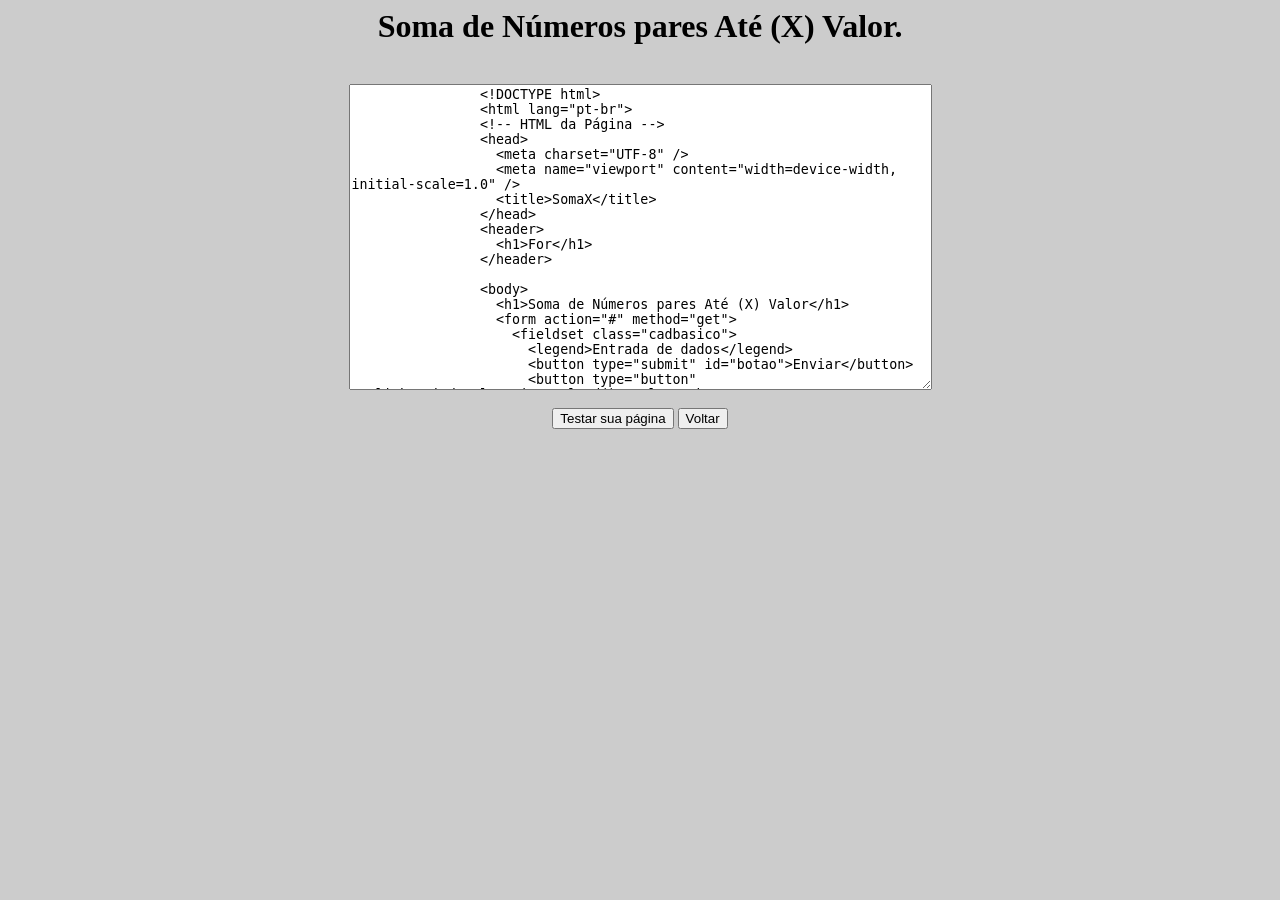
<file: assets/pages/FOR;.html>
<!--Abrindo a tag principal da página-->
<html>

<head>

  <title>Teste seu código HTML</title>
  <meta charset="UTF-8">
  <meta name="Autor" content="Fábio Borges de Oliveira">

</head>
<!--Abrindo a tag body da página principal, colocando a cor cinza para o corpo da página-->

<body bgcolor="#CCCCCC">
  <h1 style="text-align: center;">Soma de Números pares Até (X) Valor.</h1>

  <!--Centralizar o formulário que conterá um componente text-->
  <center>
    <!--Formulário que conterá um componente textarea que, por sua vez
           permitirá inserir os códigos que serão visualizados e executados 
           na página.-->
    <form>
      <br>
      <!--Abrindo o componente textarea que, por sua vez, conterá
            os elementos que serão visualizados e executados na página.-->
      <textarea name="fonte" cols="70" rows="20">
                <!DOCTYPE html>
                <html lang="pt-br">
                <!-- HTML da Página -->
                <head>
                  <meta charset="UTF-8" />
                  <meta name="viewport" content="width=device-width, initial-scale=1.0" />
                  <title>SomaX</title>
                </head>
                <header>
                  <h1>For</h1>
                </header>
                
                <body>
                  <h1>Soma de Números pares Até (X) Valor</h1>
                  <form action="#" method="get">
                    <fieldset class="cadbasico">
                      <legend>Entrada de dados</legend>
                      <button type="submit" id="botao">Enviar</button>
                      <button type="button" onclick="window.location.reload()">Voltar</button>

                    </fieldset>
                  </form>
                </body>
                
                </html>
                
                <!--CSS Da Página-->
                <style>
                  section {
                    margin-top: 0px auto;
                  }
                
                  .cadbasico {
                    width: 300px;
                    margin: 0px auto;
                    font-weight: bold;
                    margin-bottom: 10px;
                  }
                
                  .cadbasico input {
                    margin: 5px auto;
                    width: 100%;
                    padding: 5px 0;
                  }
                
                  .cadbasico button {
                    width: 30%;
                    background-color: #b1ccf5;
                    font-weight: bold;
                    font-size: 16px;
                  }
                
                  label {
                    float: left;
                  }
                
                  h1 {
                    text-align: center;
                    margin-top: 0px;
                    margin-bottom: 10px;
                    font-size: 50px;
                  }
                
                  h2 {
                    text-align: center;
                    margin-top: 0px;
                    margin-bottom: 10px;
                    font-size: 25px;
                  }
                
                  header {
                    display: flex;
                    font: bold 20px Arial, Helvetica, sans-serif;
                    background-color: blue;
                    color: white;
                  }
                </style>
                
                <!-- Código da Página  -->
                
                <script>
                  function tabuadapar() {
                    let numero = Number(
                      prompt(
                        "Digite um número para ver a soma dos numeros de todos os numeros pares até ele"
                      )
                    );


                    if (numero == " ") {
                      alert("Digite um número válido");
                      return;
                    }
                    let resultado = 0;
                    for (let i = 0; i <= numero; i++) {
                      if (i % 2 === 0) {
                        resultado += i;
                      }
                    }
                    alert("A soma dos numeros pares existentes até " + numero + " é: " + resultado);
                  }
                  botao = document.getElementById("botao");
                  botao.addEventListener("click", tabuadapar);
                </script>

            </textarea><!--Finalizando o componente textarea-->
      <br><br>
      <input type="button" value="Testar sua página" onclick="document.write(fonte.value);">
      <input type="button" value="Voltar" onclick="history.back()">


    </form>


  </center>

</body><!--Finalizando a tag body da página principal-->






</html><!--Fechando a tag principal da página-->
</file>
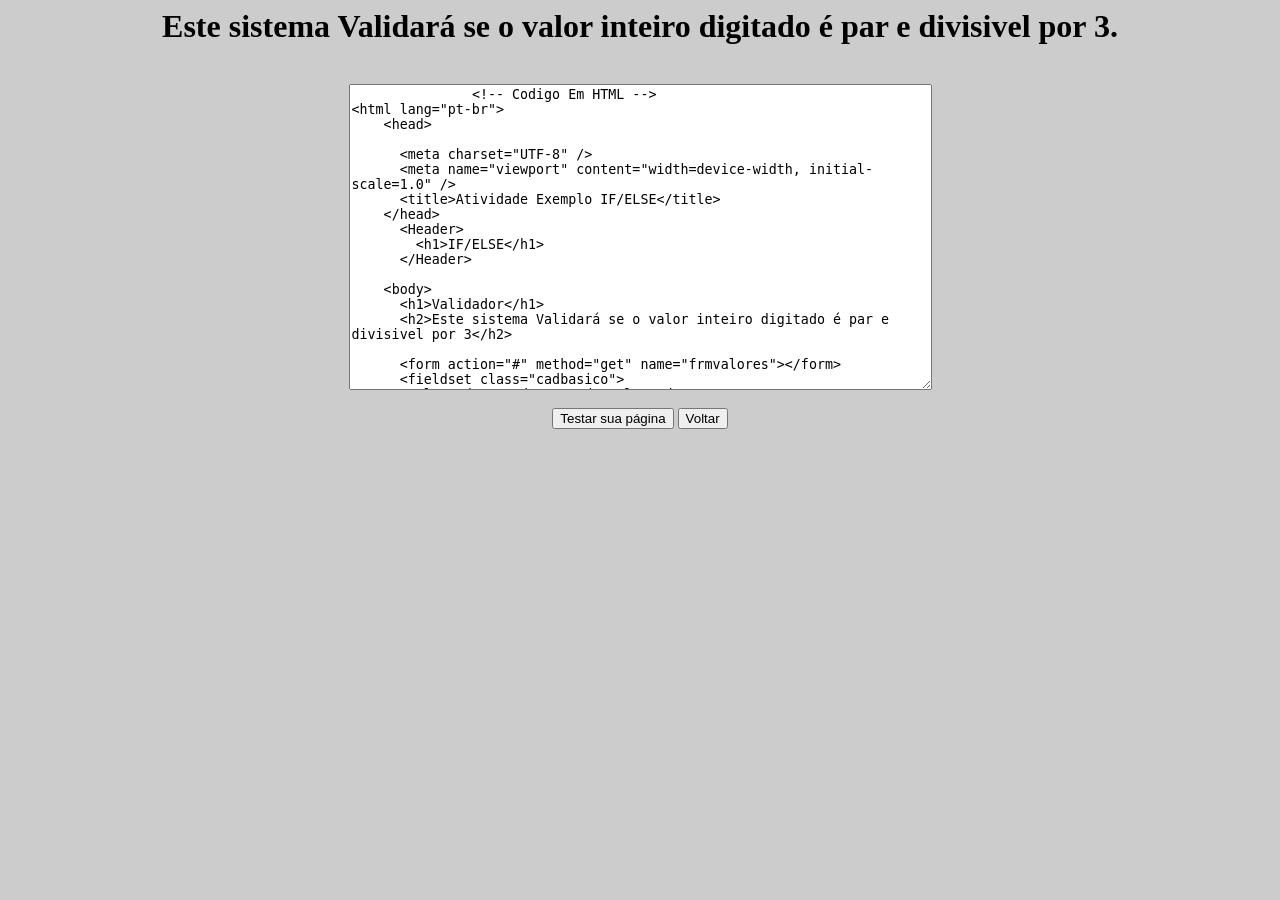
<file: assets/pages/IF;ELSE.html>
<!--Abrindo a tag principal da página-->
<html>
<head>

      <title>Teste seu código HTML</title>
      <meta charset = "UTF-8">
      <meta name="Autor" content="Fábio Borges de Oliveira">

</head>
<!--Abrindo a tag body da página principal, colocando a cor cinza para o corpo da página-->
<body bgcolor="#CCCCCC">
  <h1 style="text-align: center;">Este sistema Validará se o valor inteiro digitado é par e divisivel por 3.</h1>

       <!--Centralizar o formulário que conterá um componente text-->
       <center>
       <!--Formulário que conterá um componente textarea que, por sua vez
           permitirá inserir os códigos que serão visualizados e executados 
           na página.-->
       <form>
            <br>
            <!--Abrindo o componente textarea que, por sua vez, conterá
            os elementos que serão visualizados e executados na página.-->
            <textarea name="fonte" cols="70" rows="20">
               <!-- Codigo Em HTML -->
<html lang="pt-br">
    <head>
  
      <meta charset="UTF-8" />
      <meta name="viewport" content="width=device-width, initial-scale=1.0" />
      <title>Atividade Exemplo IF/ELSE</title>
    </head>
      <Header>
        <h1>IF/ELSE</h1>
      </Header>
  
    <body>
      <h1>Validador</h1>
      <h2>Este sistema Validará se o valor inteiro digitado é par e divisivel por 3</h2>
      
      <form action="#" method="get" name="frmvalores"></form>
      <fieldset class="cadbasico">
        <legend>Entrada De Dados</legend>
        <br />
        <label for="valor1">Valor Inteiro</label>
        <input type="number" name="txtvalor1" id="valor1" />
        <br />
        <button type="submit" id="botao">Enviar</button>
        <button type="button" onclick="window.location.reload()">Voltar</button>

        <br />
      </fieldset>
    </body>
  </html>
  
  
  <!-- CSS da pagina -->
  
  <style>
    
  section {
    margin-top: 0px auto;
  }
  
  .cadbasico {
    width: 300px;
    margin: 0px auto;
    font-weight: bold;
    margin-bottom: 10px;
  }
  
  .cadbasico input {
    margin: 5px auto;
    width: 100%;
    padding: 5px 0;
  }
  
  .cadbasico button {
    width: 30%;
    background-color: #b1ccf5;
    font-weight: bold;
    font-size: 16px;
  }
  
  label {
    float: left;
  }
  
  h1 {
    text-align: center;
    margin-top: 0px;
    margin-bottom: 10px;
    font-size: 50px;
  }
  
  h2 {
    text-align: center;
    margin-top: 0px;
    margin-bottom: 10px;
    font-size: 25px;
  }
  
  header {
    display: flex;
    font: bold 20px Arial, Helvetica, sans-serif;
    background-color: blue;
    color: white;
  }
  
  </style>
  
  <!-- Script da Pagina -->
  
  <script>
    function validador(e) {
    let valor1 = +document.getElementById("valor1").value;
  
    if (valor1 == "isNaN" || valor1 == "") {
      alert("Digite um valor para o campo");
    } 
    else if (valor1 % 2 == 0 && valor1 % 3 == 0) {
      alert("O valor é par e divisivel por 3")
    }else{
      alert("O valor não atende aos críterios")
    }
  }
  
  let botao = document.getElementById("botao");
  botao.addEventListener("click", validador);
  
  </script>

            </textarea><!--Finalizando o componente textarea-->
            <br><br>
            <input type="button" value="Testar sua página" onclick="document.write(fonte.value);"> 
            <input type="button" value="Voltar" onclick="history.back()">


       </form>


       </center>

</body><!--Finalizando a tag body da página principal-->
      





</html><!--Fechando a tag principal da página-->
</file>
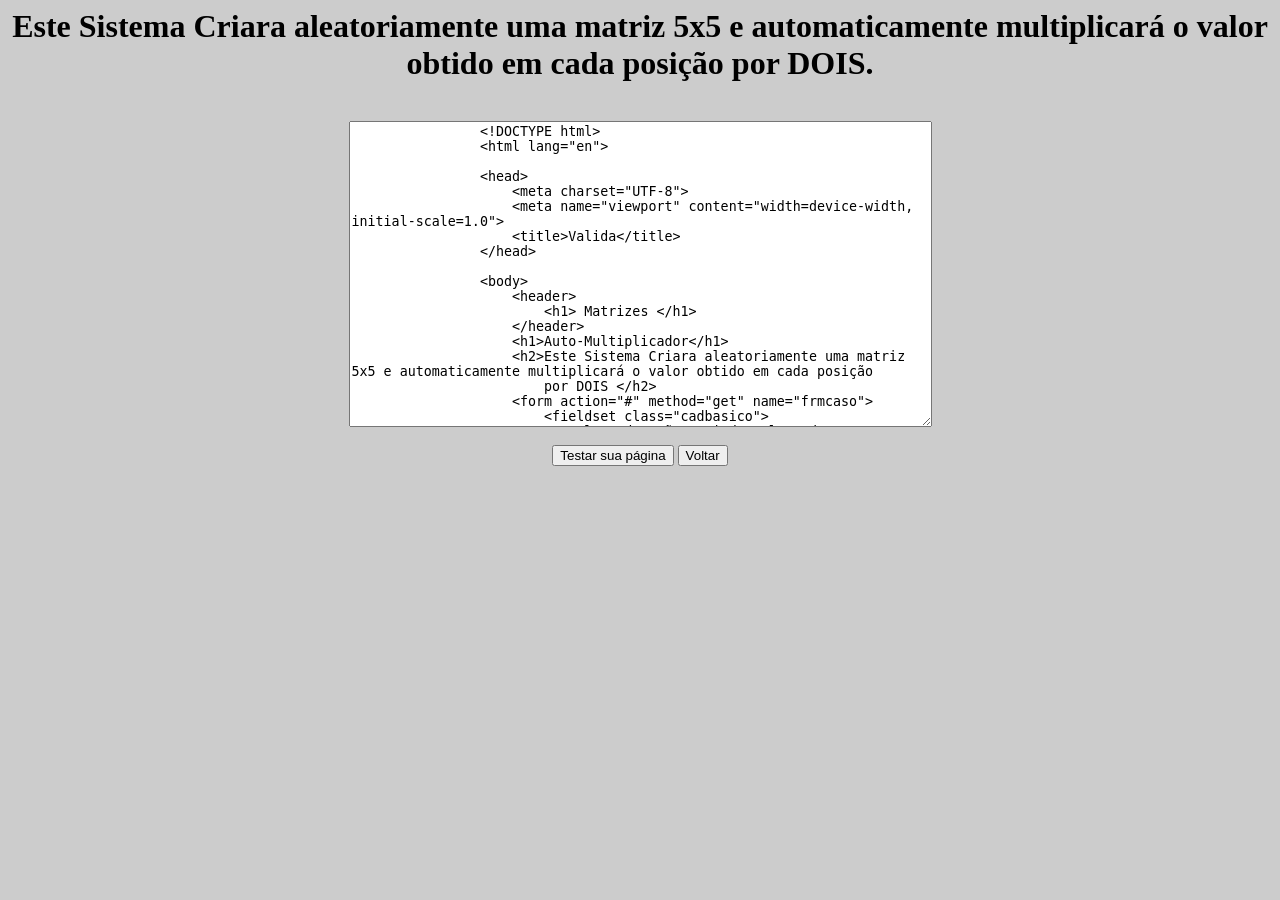
<file: assets/pages/Matrizes;.html>
<!--Abrindo a tag principal da página-->
<html>
<head>

      <title>Teste seu código HTML</title>
      <meta charset = "UTF-8">
      <meta name="Autor" content="Fábio Borges de Oliveira">

</head>
<!--Abrindo a tag body da página principal, colocando a cor cinza para o corpo da página-->
<body bgcolor="#CCCCCC">
    <h1 style="text-align: center;">Este Sistema Criara aleatoriamente uma matriz 5x5 e automaticamente multiplicará o valor obtido em cada posição
        por DOIS.</h1>

       <!--Centralizar o formulário que conterá um componente text-->
       <center>
       <!--Formulário que conterá um componente textarea que, por sua vez
           permitirá inserir os códigos que serão visualizados e executados 
           na página.-->
       <form>
            <br>
            <!--Abrindo o componente textarea que, por sua vez, conterá
            os elementos que serão visualizados e executados na página.-->
            <textarea name="fonte" cols="70" rows="20">
                <!DOCTYPE html>
                <html lang="en">
                
                <head>
                    <meta charset="UTF-8">
                    <meta name="viewport" content="width=device-width, initial-scale=1.0">
                    <title>Valida</title>
                </head>
                
                <body>
                    <header>
                        <h1> Matrizes </h1>
                    </header>
                    <h1>Auto-Multiplicador</h1>
                    <h2>Este Sistema Criara aleatoriamente uma matriz 5x5 e automaticamente multiplicará o valor obtido em cada posição
                        por DOIS </h2>
                    <form action="#" method="get" name="frmcaso">
                        <fieldset class="cadbasico">
                            <legend>Botão Inciador</legend>
                            <button type="submit" id="botao">Enviar</button>
                            <button type="button" onclick="window.location.reload()">Voltar</button>

                        </fieldset>
                    </form>
                </body>
                
                </html>
                
                <!-- CSS da pagina -->
                
                <style>
                    section {
                        margin-top: 0px auto;
                    }
                
                    .cadbasico {
                        width: 300px;
                        margin: 0px auto;
                        font-weight: bold;
                        margin-bottom: 10px;
                    }
                
                    .cadbasico input {
                        margin: 5px auto;
                        width: 100%;
                        padding: 5px 0;
                    }
                
                    .cadbasico button {
                        width: 30%;
                        background-color: #b1ccf5;
                        font-weight: bold;
                        font-size: 16px;
                    }
                
                    label {
                        float: left;
                    }
                
                    h1 {
                        text-align: center;
                        margin-top: 0px;
                        margin-bottom: 10px;
                        font-size: 50px;
                    }
                
                    h2 {
                        text-align: center;
                        margin-top: 0px;
                        margin-bottom: 10px;
                        font-size: 25px;
                    }
                
                    header {
                        display: flex;
                        font: bold 20px Arial, Helvetica, sans-serif;
                        background-color: blue;
                        color: white;
                    }
                
                    h4,
                    h6 {
                        text-align: center;
                        margin-top: 0px;
                        margin-bottom: 10px;
                
                    }
                </style>
                
                <!-- Codigo da Página  -->
                
                <script>
                    function matrizes(e) {
                
                
                        matriz = []
                        matriznova = []
                        let linhas = 5
                        let colunas = 5
                
                        for (let i = 0; i < linhas; i++) {
                            matriz[i] = []
                            for (let j = 0; j < colunas; j++) {
                                matriz[i][j] = Math.floor(Math.random() * 20)
                            }
                        }
                
                        for (let i = 0; i < linhas; i++) {
                            matriznova[i] = []
                            for (let j = 0; j < colunas; j++) {
                                matriznova[i][j] = matriz[i][j] * 2
                            }
                        }
                
                        //printss
                
                        document.write("<h3>Matriz Original</h1>");
                
                        for (let i = 0; i < linhas; i++) {
                            for (let j = 0; j < colunas; j++) {
                                document.write(matriz[i][j] + "&nbsp&nbsp");
                
                            }
                            document.write("<br>");
                
                        }
                        document.write("<br>");
                        document.write("<br>");
                
                        document.write("<h3>Matriz Nova</h1>");
                        for (let i = 0; i < linhas; i++) {
                            for (let j = 0; j < colunas; j++) {
                                document.write(matriznova[i][j] + "&nbsp&nbsp");
                
                            }
                            document.write("<br>");
                        }
                        document.write("<br><br>");
                        document.write("<button onclick=\"location.reload()\">Voltar</button>");
                
                
                
                    }
                
                    let botao = document.getElementById("botao");
                    botao.addEventListener("click", matrizes);
                </script>

            </textarea><!--Finalizando o componente textarea-->
            <br><br>
            <input type="button" value="Testar sua página" onclick="document.write(fonte.value);">
            <input type="button" value="Voltar" onclick="history.back()">

       </form>


       </center>

</body><!--Finalizando a tag body da página principal-->
      





</html><!--Fechando a tag principal da página-->
</file>
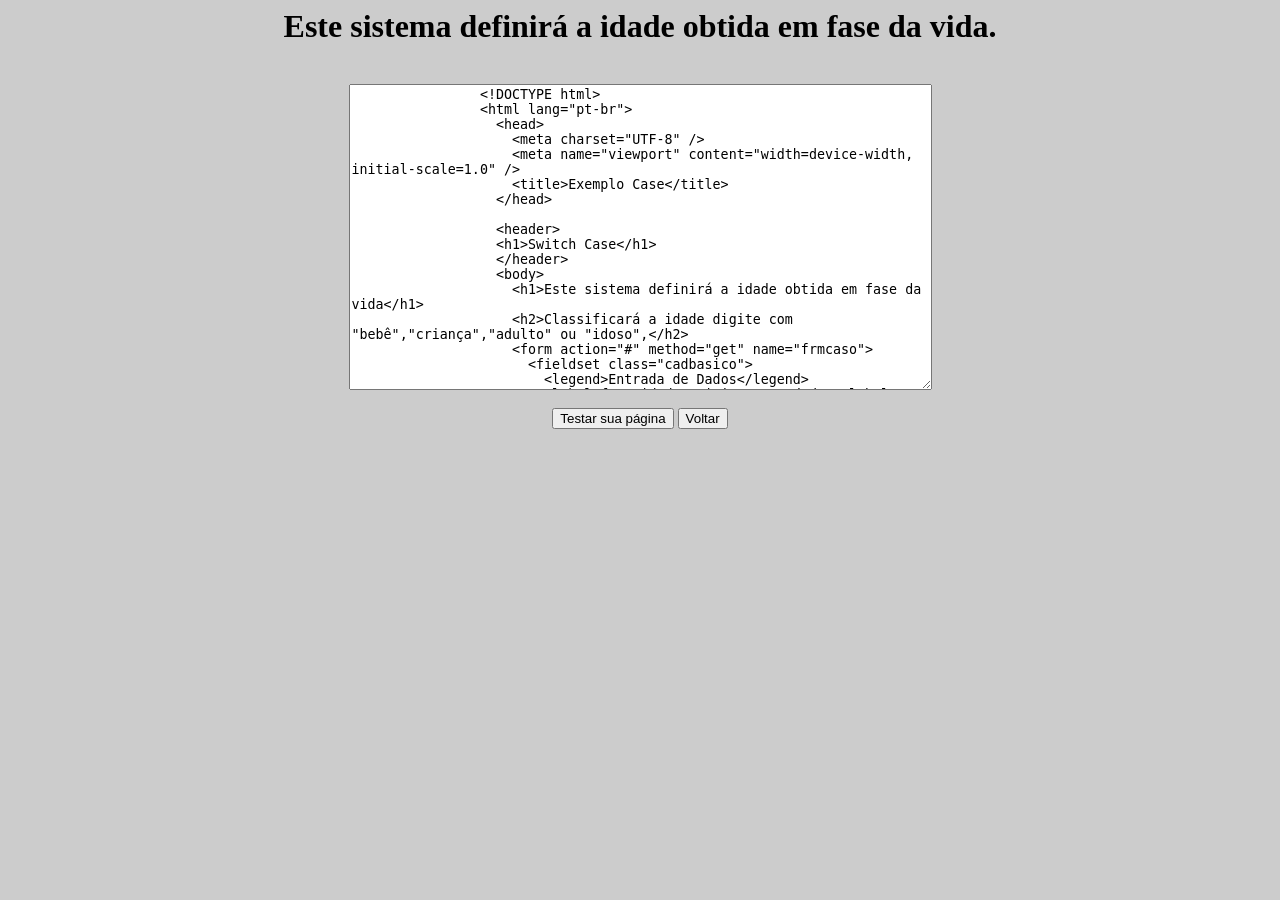
<file: assets/pages/Switch Case;.html>
<!--Abrindo a tag principal da página-->
<html>
  <head>
    <title>Teste seu código HTML</title>
    <meta charset="UTF-8" />
    <meta name="Autor" content="Fábio Borges de Oliveira" />
  </head>
  <!--Abrindo a tag body da página principal, colocando a cor cinza para o corpo da página-->

  <body bgcolor="#CCCCCC">
    <h1 style="text-align: center;">Este sistema definirá a idade obtida em fase da vida.</h1>
    <!--Centralizar o formulário que conterá um componente text-->
    <center>
      <!--Formulário que conterá um componente textarea que, por sua vez
           permitirá inserir os códigos que serão visualizados e executados 
           na página.-->
      <form>
        <br />
        <!--Abrindo o componente textarea que, por sua vez, conterá
            os elementos que serão visualizados e executados na página.-->
        <textarea name="fonte" cols="70" rows="20">
                <!DOCTYPE html>
                <html lang="pt-br">
                  <head>
                    <meta charset="UTF-8" />
                    <meta name="viewport" content="width=device-width, initial-scale=1.0" />
                    <title>Exemplo Case</title>
                  </head>
                  
                  <header>
                  <h1>Switch Case</h1>
                  </header>
                  <body>
                    <h1>Este sistema definirá a idade obtida em fase da vida</h1>
                    <h2>Classificará a idade digite com "bebê","criança","adulto" ou "idoso",</h2>
                    <form action="#" method="get" name="frmcaso">
                      <fieldset class="cadbasico">
                        <legend>Entrada de Dados</legend>
                        <label for="idade">Digite sua Idade:</label>
                        <input type="text" name="idade" id="idade"  />
                        <button type="submit" id="botao">Enviar</button>
                        <button type="button" onclick="window.location.reload()">Voltar</button>

                      </fieldset>
                    </form>
                  </body>
                
                </html>
                
                <!-- Css Da Página -->
                
                <style>
                  section {
                    margin-top: 0px auto;
                  }
                
                  .cadbasico {
                    width: 300px;
                    margin: 0px auto;
                    font-weight: bold;
                    margin-bottom: 10px;
                  }
                
                  .cadbasico input {
                    margin: 5px auto;
                    width: 100%;
                    padding: 5px 0;
                  }
                
                  .cadbasico button {
                    width: 30%;
                    background-color: #b1ccf5;
                    font-weight: bold;
                    font-size: 16px;
                  }
                
                  label {
                    float: left;
                  }
                
                  h1 {
                    text-align: center;
                    margin-top: 0px;
                    margin-bottom: 10px;
                    font-size: 50px;
                  }
                
                  h2 {
                    text-align: center;
                    margin-top: 0px;
                    margin-bottom: 10px;
                    font-size: 25px;
                  }
                
                  header {
                    display: flex;
                    font: bold 20px Arial, Helvetica, sans-serif;
                    background-color: blue;
                    color: white;
                  }
                </style>
                
                <!-- Script da Página -->
                 <script>
                    function verificar() {
                        let idade = parseInt(document.getElementById("idade").value);


                        if (isNaN(idade) || idade < 0) {
                            alert("Digite um Valor válido");
                            return false;
                        } else {
                            switch (true) {
                                case idade >= 0 && idade <= 3:
                                    alert("Bebê");
                                    console.log("Bebê");
                                    break;
                                case idade >= 4 && idade <= 10:
                                    alert("Criança");
                                    console.log("Criança");
                                    break;
                                case idade >= 11 && idade <= 17:
                                    alert("Adolescente");
                                    console.log("Adolescente");
                                    break;
                                case idade >= 18 && idade <= 59:
                                    alert("Adulto");
                                    console.log("Adulto");
                                    break;
                                case idade >= 60:
                                    alert("Idoso");
                                    console.log("Idoso");
                                    break;    
                            }
                        }
                    }
                    let botao = document.getElementById("botao");
                    botao.addEventListener("click", verificar);

                </script>
                

            </textarea
        ><!--Finalizando o componente textarea-->
        <br /><br />
        <input
          type="button"
          value="Testar sua página"
          onclick="document.write(fonte.value)"
        />
        <input type="button" value="Voltar" onclick="history.back()">

      </form>
    </center>
  </body>
  <!--Finalizando a tag body da página principal-->
</html>
<!--Fechando a tag principal da página-->
</file>
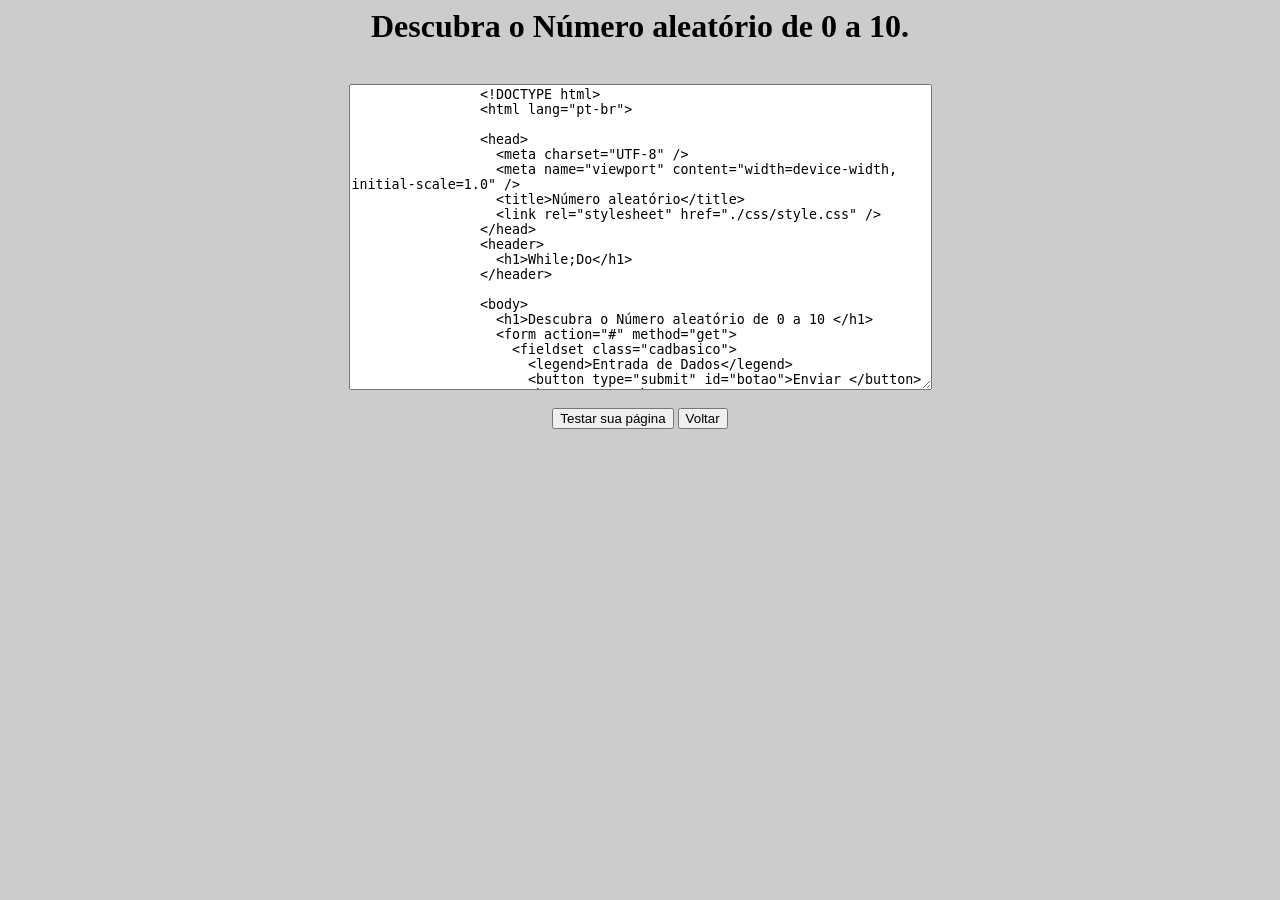
<file: assets/pages/While;Do.html>
<!--Abrindo a tag principal da página-->
<html>
<head>

      <title>Teste seu código HTML</title>
      <meta charset = "UTF-8">
      <meta name="Autor" content="Fábio Borges de Oliveira">

</head>
<!--Abrindo a tag body da página principal, colocando a cor cinza para o corpo da página-->
<body bgcolor="#CCCCCC">
  <h1 style="text-align: center;">Descubra o Número aleatório de 0 a 10.</h1>

       <!--Centralizar o formulário que conterá um componente text-->
       <center>
       <!--Formulário que conterá um componente textarea que, por sua vez
           permitirá inserir os códigos que serão visualizados e executados 
           na página.-->
       <form>
            <br>
            <!--Abrindo o componente textarea que, por sua vez, conterá
            os elementos que serão visualizados e executados na página.-->
            <textarea name="fonte" cols="70" rows="20">
                <!DOCTYPE html>
                <html lang="pt-br">
                
                <head>
                  <meta charset="UTF-8" />
                  <meta name="viewport" content="width=device-width, initial-scale=1.0" />
                  <title>Número aleatório</title>
                  <link rel="stylesheet" href="./css/style.css" />
                </head>
                <header>
                  <h1>While;Do</h1>
                </header>
                
                <body>
                  <h1>Descubra o Número aleatório de 0 a 10 </h1>
                  <form action="#" method="get">
                    <fieldset class="cadbasico">
                      <legend>Entrada de Dados</legend>
                      <button type="submit" id="botao">Enviar </button>
                      <button type="button" onclick="window.location.reload()">Voltar</button>

                    </fieldset>
                  </form>
                </body>
                
                </html>
                
                <!--CSS Da Página-->
                <style>
                  section {
                    margin-top: 0px auto;
                  }
                
                  .cadbasico {
                    width: 300px;
                    margin: 0px auto;
                    font-weight: bold;
                    margin-bottom: 10px;
                  }
                
                  .cadbasico input {
                    margin: 5px auto;
                    width: 100%;
                    padding: 5px 0;
                  }
                
                  .cadbasico button {
                    width: 30%;
                    background-color: #b1ccf5;
                    font-weight: bold;
                    font-size: 16px;
                  }
                
                  label {
                    float: left;
                  }
                
                  h1 {
                    text-align: center;
                    margin-top: 0px;
                    margin-bottom: 10px;
                    font-size: 50px;
                  }
                
                  h2 {
                    text-align: center;
                    margin-top: 0px;
                    margin-bottom: 10px;
                    font-size: 25px;
                  }
                
                  header {
                    display: flex;
                    font: bold 20px Arial, Helvetica, sans-serif;
                    background-color: blue;
                    color: white;
                  }
                </style>
                
                <!-- Script da Pagina -->
                
                <script>
                  function adivinhar() {
                    let tentativas = 5
                    const numeroaleatorio = Math.floor(Math.random() * 11)
                    let resposta = -1
                
                    while (tentativas !== 0 && numeroaleatorio !== resposta) {
                      resposta = Number(prompt(`Você possui ${tentativas} Tentativas. Digite o Número Aleatório`))
                      if (resposta !== numeroaleatorio) {
                        tentativas = tentativas - 1
                        alert(`Você errou e possui ${tentativas} tentativas restantes`);
                      } else {
                        alert(`Você Acertou!!!, o Numero aleatório era: ${numeroaleatorio}`)
                      }
                      if (tentativas == 0) {
                        alert("VOCE PERDEU")
                
                      }
                
                
                    }
                  }
                
                
                  botao = document.getElementById("botao");
                  botao.addEventListener("click", adivinhar);
                
                </script>

            </textarea><!--Finalizando o componente textarea-->
            <br><br>
            <input type="button" value="Testar sua página" onclick="document.write(fonte.value);"> 
            <input type="button" value="Voltar" onclick="history.back()">

       </form>


       </center>

</body><!--Finalizando a tag body da página principal-->
      





</html><!--Fechando a tag principal da página-->
</file>
<file: css/style.css>
/* Remover a margem e o preenchimento padrão do corpo */
body {
    margin: 0;
    padding: 0;
}

#description {             /* Descrição do site */
    padding: 20px;
    text-align: justify;
    font-size: 16px;
    line-height: 1.5;
}


/* Menu SIDEBAR */
#btnMenu {
    position: absolute;
    top: 20px;
    left: 20px;
    z-index: 1000;
    font-size: 30px;
    cursor: grab;
    background-color: grey;
    color: whitesmoke;
}

#sidebar {
    position: fixed;
    top: 0;
    left: -250px;

    width: 250px;
    height: 100vh;

    background-color: rgb(0, 100, 117);
    color: white;

    transition: 0.5s;
}

#sidebar.ativo {
    left: 0;
}


#btnMenu.ativo {
    left: 250px;
    transition: 0.3s;
}

#sidebar h2 {
    padding: 20px;
}

#sidebar nav {
    display: flex;
    flex-direction: column;
}

#sidebar a {
    padding: 15px 20px;
    color: white;
    text-decoration: none;
}

#sidebar a:hover {
    background-color: rgb(7, 68, 78);
}

#conteudo-geral {
    transition: 0.5s;
}

body.menu-ativo #conteudo-geral {
    margin-left: 250px;
}

/* Fim Sidebar */


/* Estilo geral do corpo da página */
body {
    background-color: rgb(10, 121, 141);
    color: aliceblue;
    font-family: Arial, sans-serif;
    text-align: justify;


}

/* Estilo do cabeçalho */
header {
    background-color: rgb(8, 91, 105);
    color: #fff;
    padding: 30px;
    display: flex;
    gap: 20px;
    justify-content: center;
}

header img {
    max-width: 100px;
    height: auto;
}

/* Fim do cabeçalho */

/* Cards */

.card-box {
    display: grid;
    grid-template-columns: repeat(auto-fit, minmax(250px, 1fr));
    /* funciona para ajustar o tamanho das colunas de acordo com o tamanho da tela */
    gap: 20px;
    padding: 20px;
}

.card {
    background-color: rgb(8, 91, 105);
    border-radius: 10px;
    box-shadow: 0 4px 8px rgba(0, 0, 0, 0.2);
    transition: transform 0.3s ease;
    padding: 20px;
}

.titlestruct {
    padding: 20px;
    text-align: center;
   
    
}

.titlestruct h2 {
    display: inline-block;
    background-color: rgb(8, 91, 105);
    padding: 5px 15px;
    border-radius: 10px;
    margin: 0;
}

/* Fim Cards */


/* Rodapé */
footer {
    color: #fff;
    text-align: center ;
    align-items: center;

}	

footer p{
            
    margin: 0;
    padding: 10px;
    line-height: 0px;   
    font-size: 11px;
}

/* Fim Rodapé */
</file>
